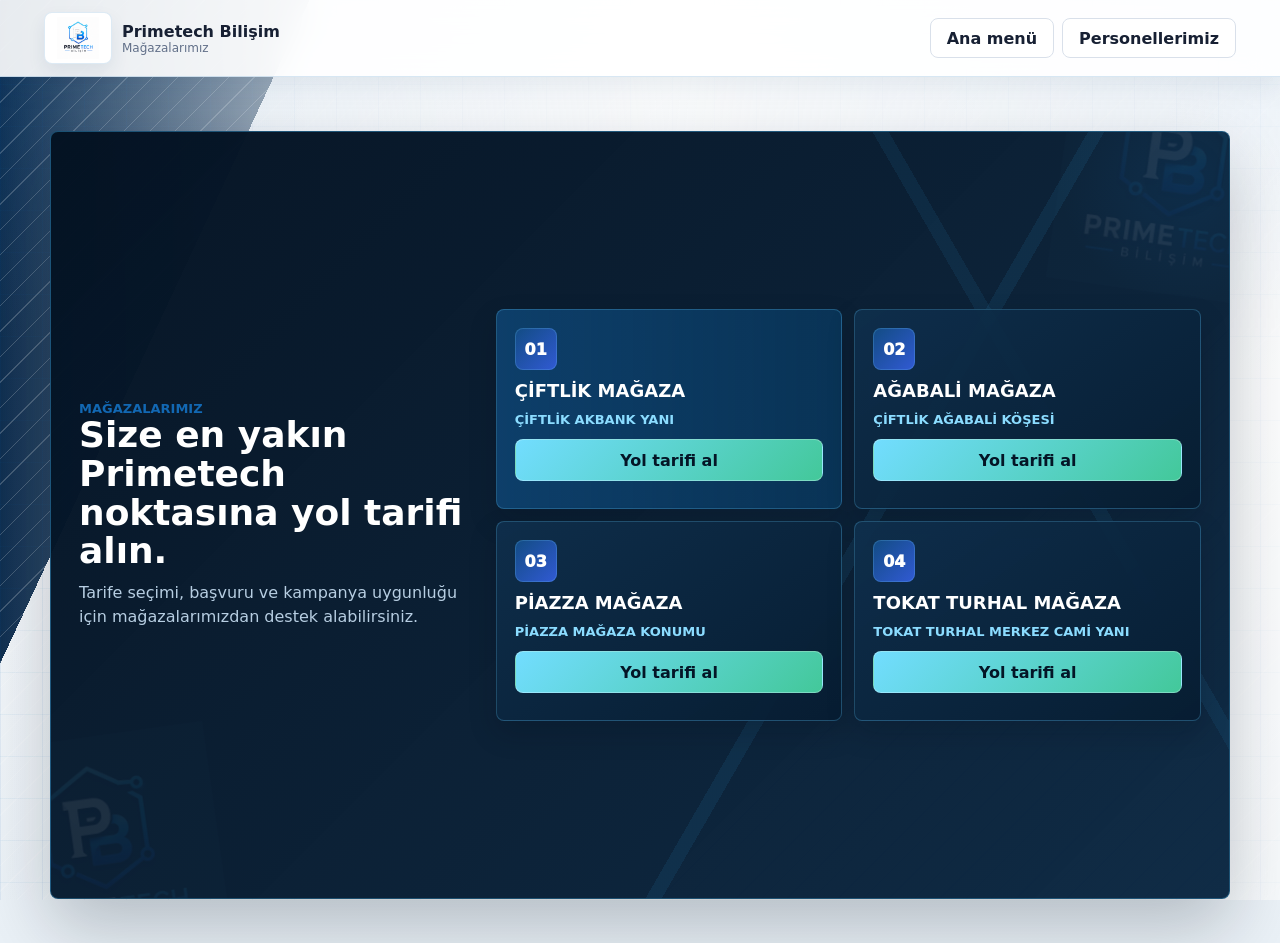
<file: magazalarimiz.html>
﻿<!doctype html>
<html lang="tr">
  <head>
    <meta charset="utf-8" />
    <meta name="viewport" content="width=device-width, initial-scale=1" />
    <title>Mağazalarımız | Primetech Bilişim</title>
    <meta name="description" content="Primetech Bilişim mağazalarını inceleyin, size en yakın mağazanın konumunu açın ve yol tarifi alın." />
    <meta name="robots" content="index, follow" />
    <meta name="theme-color" content="#061321" />
    <link rel="canonical" href="https://xn--primetechbilisimtrktelekom-f0c.com/magazalarimiz.html" />
    <link rel="icon" type="image/svg+xml" href="/favicon.svg" />
    <link rel="apple-touch-icon" href="/primetech-logo.png" />
    <style>
:root {
  color-scheme: light;
  --ink: #172033;
  --muted: #627089;
  --line: #d9e0ea;
  --panel: #ffffff;
  --soft: #f4f7fb;
  --blue: #1268b3;
  --cyan: #18a7df;
  --green: #168665;
  --amber: #aa6a00;
  --danger: #a63636;
  font-family: Inter, ui-sans-serif, system-ui, -apple-system, BlinkMacSystemFont, "Segoe UI", sans-serif;
}

* {
  box-sizing: border-box;
}

body {
  position: relative;
  min-height: 100vh;
  margin: 0;
  color: var(--ink);
  background:
    linear-gradient(115deg, rgba(12, 44, 78, 0.98) 0 18%, transparent 18% 100%),
    linear-gradient(180deg, #e7eef6 0%, #f8fafc 42%, #eaf1f7 100%);
}

body::before {
  content: "";
  position: fixed;
  inset: 0;
  z-index: -2;
  pointer-events: none;
  background:
    linear-gradient(90deg, rgba(18, 104, 179, 0.08) 1px, transparent 1px),
    linear-gradient(180deg, rgba(18, 104, 179, 0.06) 1px, transparent 1px),
    repeating-linear-gradient(135deg, rgba(255, 255, 255, 0.24) 0 1px, transparent 1px 18px);
  background-size: 42px 42px, 42px 42px, auto;
  opacity: 0.86;
}

body::after {
  content: "";
  position: fixed;
  inset: 0;
  z-index: -1;
  pointer-events: none;
  background:
    linear-gradient(90deg, rgba(255, 255, 255, 0) 0%, rgba(255, 255, 255, 0.64) 24%, rgba(255, 255, 255, 0.88) 52%, rgba(255, 255, 255, 0.58) 100%),
    linear-gradient(180deg, rgba(18, 104, 179, 0.14), rgba(255, 255, 255, 0) 38%);
}

.topbar {
  position: sticky;
  top: 0;
  z-index: 5;
  display: flex;
  align-items: center;
  justify-content: space-between;
  gap: 16px;
  padding: 12px clamp(16px, 4vw, 44px);
  background: rgba(255, 255, 255, 0.9);
  border-bottom: 1px solid rgba(18, 104, 179, 0.16);
  backdrop-filter: blur(14px);
  box-shadow: 0 10px 28px rgba(17, 39, 66, 0.08);
}

.brand {
  display: inline-flex;
  align-items: center;
  gap: 10px;
  color: inherit;
  text-decoration: none;
}

.brand img {
  width: 68px;
  height: 52px;
  padding: 4px;
  background: #fff;
  border: 1px solid rgba(18, 104, 179, 0.14);
  border-radius: 8px;
  object-fit: contain;
  box-shadow: 0 8px 18px rgba(17, 54, 93, 0.08);
}

.brand strong,
.brand small {
  display: block;
}

.brand small {
  color: var(--muted);
  font-size: 12px;
}

.pdf-link,
.tab,
#clearSearch {
  min-height: 40px;
  border: 1px solid var(--line);
  border-radius: 8px;
  background: #fff;
  color: var(--ink);
  font: inherit;
  font-weight: 700;
  text-decoration: none;
  cursor: pointer;
}

.top-actions {
  display: flex;
  flex-wrap: wrap;
  align-items: center;
  gap: 8px;
  justify-content: flex-end;
}

.top-tabs {
  display: flex;
  flex-wrap: wrap;
  gap: 6px;
  justify-content: flex-end;
}

.top-tabs .tab,
.tab-group summary {
  min-height: 36px;
  padding: 0 10px;
  font-size: 13px;
  font-weight: 850;
}

.tab-group {
  position: relative;
}

.tab-group summary {
  display: inline-flex;
  align-items: center;
  gap: 8px;
  list-style: none;
  color: var(--ink);
  background: #fff;
  border: 1px solid var(--line);
  border-radius: 8px;
  cursor: pointer;
}

.tab-group summary::-webkit-details-marker {
  display: none;
}

.tab-group summary::after {
  content: "⌄";
  color: var(--blue);
  font-size: 12px;
}

.tab-group[open] summary {
  border-color: rgba(18, 104, 179, 0.36);
  box-shadow: 0 8px 22px rgba(17, 54, 93, 0.1);
}

.tab-menu {
  position: absolute;
  z-index: 20;
  right: 0;
  top: calc(100% + 8px);
  display: grid;
  gap: 6px;
  min-width: 210px;
  padding: 8px;
  background: #fff;
  border: 1px solid var(--line);
  border-radius: 8px;
  box-shadow: 0 18px 40px rgba(17, 54, 93, 0.16);
}

.tab-menu .tab {
  justify-content: flex-start;
  width: 100%;
}

.nav-separator {
  width: 1px;
  height: 34px;
  margin: 0 4px;
  background: linear-gradient(180deg, transparent, rgba(18, 104, 179, 0.36), transparent);
}

.pdf-link {
  display: inline-flex;
  align-items: center;
  padding: 0 16px;
}

.pdf-link.dark {
  color: #fff;
  border-color: #11365d;
  background: #11365d;
}

.side-promos {
  position: fixed;
  top: 156px;
  left: 18px;
  right: 18px;
  z-index: 3;
  display: flex;
  justify-content: space-between;
  align-items: flex-start;
  pointer-events: none;
}

.side-promo {
  position: relative;
  display: grid;
  gap: 8px;
  width: min(210px, calc((100vw - 1220px) / 2 - 24px));
  min-width: 148px;
  padding: 18px 16px 16px;
  text-align: left;
  color: #fff;
  border: 1px solid rgba(255, 255, 255, 0.34);
  border-radius: 8px;
  cursor: pointer;
  pointer-events: auto;
  box-shadow: 0 18px 36px rgba(13, 40, 70, 0.18);
  transform: rotate(-1.5deg);
}

.side-promo::before {
  content: "";
  position: absolute;
  left: 50%;
  top: -42px;
  width: 2px;
  height: 42px;
  background: linear-gradient(180deg, rgba(17, 54, 93, 0.22), rgba(17, 54, 93, 0.7));
}

.side-promo::after {
  content: "";
  position: absolute;
  left: calc(50% - 7px);
  top: -9px;
  width: 14px;
  height: 14px;
  background: #fff;
  border: 3px solid rgba(17, 54, 93, 0.48);
  border-radius: 50%;
  box-shadow: 0 4px 10px rgba(13, 40, 70, 0.18);
}

.side-promo:hover,
.side-promo:focus {
  transform: translateY(-3px) rotate(0deg);
  outline: none;
}

.side-promo-left {
  background:
    linear-gradient(135deg, rgba(22, 134, 101, 0.96), rgba(18, 104, 179, 0.95)),
    repeating-linear-gradient(135deg, rgba(255, 255, 255, 0.16) 0 1px, transparent 1px 16px);
}

.side-promo-right {
  background:
    linear-gradient(135deg, rgba(17, 54, 93, 0.98), rgba(18, 104, 179, 0.96)),
    repeating-linear-gradient(135deg, rgba(255, 255, 255, 0.14) 0 1px, transparent 1px 16px);
  transform: rotate(1.5deg);
}

.promo-kicker {
  color: rgba(255, 255, 255, 0.84);
  font-size: 11px;
  font-weight: 950;
  letter-spacing: 0;
  text-transform: uppercase;
}

.side-promo strong {
  font-size: clamp(18px, 1.5vw, 24px);
  line-height: 1.05;
}

.side-promo small {
  color: rgba(255, 255, 255, 0.82);
  font-size: 12px;
  line-height: 1.35;
}

main {
  width: min(1180px, calc(100% - 28px));
  margin: 0 auto;
  padding: 26px 0 44px;
}

.hero {
  position: relative;
  display: grid;
  grid-template-columns: minmax(0, 0.95fr) 390px;
  align-items: center;
  gap: 42px;
  min-height: 390px;
  padding: 52px 58px;
  overflow: hidden;
  color: #fff;
  background:
    radial-gradient(circle at 82% 28%, rgba(37, 184, 255, 0.34), transparent 24%),
    radial-gradient(circle at 52% 112%, rgba(18, 104, 179, 0.35), transparent 36%),
    linear-gradient(135deg, #04111f 0%, #071f36 44%, #0d3d6d 100%),
    repeating-linear-gradient(135deg, rgba(255, 255, 255, 0.1) 0 1px, transparent 1px 24px);
  border-radius: 8px;
  box-shadow: 0 28px 68px rgba(6, 21, 38, 0.28);
}

.hero::before {
  content: "";
  position: absolute;
  inset: 18px;
  pointer-events: none;
  border: 1px solid rgba(83, 203, 255, 0.2);
  border-radius: 8px;
  background:
    linear-gradient(110deg, rgba(255, 255, 255, 0.12), transparent 28%),
    linear-gradient(rgba(83, 203, 255, 0.08) 1px, transparent 1px),
    linear-gradient(90deg, rgba(83, 203, 255, 0.07) 1px, transparent 1px);
  background-size: auto, 34px 34px, 34px 34px;
  opacity: 0.9;
}

.hero::after {
  content: "";
  position: absolute;
  right: -64px;
  top: 42px;
  width: 470px;
  height: 300px;
  pointer-events: none;
  background:
    linear-gradient(30deg, transparent 0 16%, rgba(70, 199, 255, 0.38) 16% 18%, transparent 18% 39%, rgba(37, 184, 255, 0.34) 39% 41%, transparent 41%),
    linear-gradient(150deg, transparent 0 28%, rgba(37, 184, 255, 0.28) 28% 30%, transparent 30% 68%, rgba(255, 255, 255, 0.18) 68% 70%, transparent 70%);
  border: 1px solid rgba(83, 203, 255, 0.18);
  clip-path: polygon(22% 3%, 78% 3%, 100% 50%, 78% 97%, 22% 97%, 0 50%);
  opacity: 0.55;
}

.hero-brand-lockup {
  position: relative;
  z-index: 1;
  display: grid;
  justify-items: start;
  gap: 14px;
  text-align: left;
}

/* The logo artwork is the complete brand signature in the main showcase. */
.hero {
  grid-template-columns: 1fr;
  min-height: 440px;
  place-items: center;
  padding: 38px 44px 30px;
  background:
    radial-gradient(circle at 50% 34%, rgba(25, 174, 255, 0.2), transparent 34%),
    linear-gradient(135deg, #020d1b 0%, #061a2e 48%, #03101f 100%);
}

.hero-showcase {
  width: 100%;
  min-height: 330px;
}

.hero-logo-panel {
  width: min(520px, 76vw);
  height: auto;
  padding: 0;
  background: transparent;
  border: 0;
  border-radius: 0;
  box-shadow: none;
}

.hero-logo-panel img {
  width: min(390px, 68vw);
  border-radius: 0;
  mix-blend-mode: screen;
  filter: drop-shadow(0 24px 34px rgba(0, 0, 0, 0.48));
}

.hero-logo-panel::before {
  inset: -42px -72px;
  border-color: rgba(48, 188, 255, 0.28);
}

.hero-logo-panel::after {
  inset: 18px -24px;
  border-color: rgba(24, 112, 222, 0.22);
}

.hero-date {
  position: relative;
  z-index: 2;
  margin: -4px 0 0;
  padding-top: 16px;
  color: #c9eaff;
  border-top: 1px solid rgba(83, 203, 255, 0.34);
  font-size: 14px;
  font-weight: 850;
  letter-spacing: 0;
  text-align: center;
}

.hero-brand-lockup h1 {
  max-width: 650px;
  margin: 0;
  font-size: clamp(48px, 5.6vw, 76px);
  line-height: 0.92;
  letter-spacing: 0;
  text-shadow: 0 22px 44px rgba(0, 0, 0, 0.34);
}

.hero-brand-lockup h1::after {
  content: "";
  display: block;
  width: min(300px, 70%);
  height: 5px;
  margin-top: 18px;
  background: linear-gradient(90deg, #22c2ff, #1268b3, transparent);
  border-radius: 999px;
}

.hero-showcase {
  position: relative;
  z-index: 1;
  min-height: 250px;
  display: grid;
  place-items: center;
}

.hero-logo-panel {
  position: relative;
  display: grid;
  place-items: center;
  width: 300px;
  height: 300px;
  padding: 24px;
  background:
    radial-gradient(circle at 78% 20%, rgba(35, 190, 255, 0.18), transparent 30%),
    linear-gradient(145deg, rgba(3, 14, 27, 0.98), rgba(7, 28, 50, 0.96));
  border: 1px solid rgba(83, 203, 255, 0.34);
  border-radius: 8px;
  box-shadow:
    0 28px 64px rgba(0, 0, 0, 0.36),
    inset 0 1px 0 rgba(83, 203, 255, 0.18);
}

.hero-logo-panel::before,
.hero-logo-panel::after {
  content: "";
  position: absolute;
  pointer-events: none;
  border: 2px solid rgba(18, 104, 179, 0.18);
  clip-path: polygon(23% 2%, 77% 2%, 100% 50%, 77% 98%, 23% 98%, 0 50%);
}

.hero-logo-panel::before {
  inset: -24px;
}

.hero-logo-panel::after {
  inset: 15px;
  border-color: rgba(37, 184, 255, 0.22);
}

.hero-logo-panel img {
  position: relative;
  z-index: 2;
  width: 230px;
  height: auto;
  border-radius: 8px;
  filter: drop-shadow(0 18px 26px rgba(0, 0, 0, 0.42));
}

.orbit {
  position: absolute;
  border: 1px solid rgba(83, 203, 255, 0.46);
  border-radius: 999px;
  transform: rotate(-18deg);
}

.orbit-one {
  width: 310px;
  height: 128px;
}

.orbit-two {
  width: 238px;
  height: 88px;
}

.hero-glow {
  position: absolute;
  border-radius: 999px;
  filter: blur(8px);
}

.glow-one {
  right: 18px;
  top: 20px;
  width: 64px;
  height: 64px;
  background: rgba(72, 199, 255, 0.52);
}

.glow-two {
  left: 20px;
  bottom: 24px;
  width: 48px;
  height: 48px;
  background: rgba(42, 196, 142, 0.48);
}

.hero::after {
  content: "";
  position: absolute;
  inset: auto 0 0;
  height: 6px;
  background: linear-gradient(90deg, #18a7df, #ffffff, #168665);
  opacity: 0.82;
}

.eyebrow {
  margin: 0 0 12px;
  color: #b9ecff;
  font-size: 13px;
  font-weight: 800;
  text-transform: uppercase;
}

.eyebrow.dark {
  color: var(--blue);
}

h1 {
  max-width: 780px;
  margin: 0;
  font-size: clamp(34px, 6vw, 64px);
  line-height: 1;
  letter-spacing: 0;
}

.lead {
  max-width: 640px;
  margin: 18px 0 0;
  color: #d8efff;
  font-size: 18px;
  line-height: 1.55;
}

.hero-visual {
  position: relative;
  display: grid;
  place-items: center;
  min-height: 230px;
}

.hero-visual::before,
.hero-visual::after {
  content: "";
  position: absolute;
  border: 1px solid rgba(255, 255, 255, 0.38);
  border-radius: 999px;
  transform: rotate(-18deg);
}

.hero-visual::before {
  width: 270px;
  height: 116px;
}

.hero-visual::after {
  width: 205px;
  height: 82px;
}

.hero-visual img {
  position: relative;
  z-index: 1;
  width: min(100%, 210px);
  border-radius: 8px;
  box-shadow: 0 18px 50px rgba(0, 0, 0, 0.28);
}

.signal-card {
  position: absolute;
  right: 0;
  bottom: 6px;
  z-index: 2;
  min-width: 104px;
  padding: 13px;
  color: var(--ink);
  background: rgba(255, 255, 255, 0.92);
  border: 1px solid rgba(255, 255, 255, 0.8);
  border-radius: 8px;
  box-shadow: 0 18px 40px rgba(0, 0, 0, 0.22);
}

.signal-card strong,
.signal-card span,
.signal-card small {
  display: block;
}

.signal-card strong {
  color: var(--blue);
  font-size: 30px;
  line-height: 1;
}

.signal-card span {
  margin-top: 5px;
  font-weight: 900;
}

.signal-card small {
  color: var(--muted);
  font-weight: 800;
}

.price-alert {
  position: relative;
  display: grid;
  grid-template-columns: 58px minmax(0, 1fr) auto;
  gap: 18px;
  align-items: center;
  margin-top: 16px;
  padding: 20px 22px;
  overflow: hidden;
  background:
    radial-gradient(circle at 92% 18%, rgba(255, 202, 85, 0.3), transparent 26%),
    linear-gradient(135deg, rgba(255, 255, 255, 0.98), rgba(239, 247, 255, 0.96)),
    linear-gradient(90deg, rgba(18, 104, 179, 0.16), rgba(22, 134, 101, 0.13));
  border: 1px solid rgba(18, 104, 179, 0.34);
  border-left: 8px solid #f0a000;
  border-radius: 8px;
  box-shadow: 0 18px 42px rgba(22, 56, 96, 0.16);
}

.price-alert::after {
  content: "21";
  position: absolute;
  right: 18px;
  top: -26px;
  color: rgba(18, 104, 179, 0.08);
  font-size: 120px;
  font-weight: 950;
  line-height: 1;
}

.alert-icon {
  display: grid;
  place-items: center;
  width: 50px;
  height: 50px;
  color: #fff;
  background: linear-gradient(135deg, #f0a000, #1268b3);
  border-radius: 8px;
  box-shadow: 0 12px 28px rgba(240, 160, 0, 0.25);
  font-size: 28px;
  font-weight: 950;
}

.price-alert h2,
.price-alert p {
  position: relative;
  z-index: 1;
  margin: 0;
}

.price-alert h2 {
  max-width: 860px;
  font-size: clamp(20px, 2.6vw, 29px);
  line-height: 1.14;
}

.price-alert p:not(.eyebrow) {
  margin-top: 7px;
  color: var(--muted);
  font-weight: 700;
}

.countdown {
  position: relative;
  z-index: 1;
  display: grid;
  grid-template-columns: repeat(3, 76px);
  gap: 8px;
}

.countdown div {
  display: grid;
  place-items: center;
  min-height: 70px;
  padding: 10px 8px;
  color: #fff;
  background: linear-gradient(145deg, #113b68, #1268b3);
  border: 1px solid rgba(255, 255, 255, 0.22);
  border-radius: 8px;
  box-shadow: 0 12px 26px rgba(18, 104, 179, 0.22);
}

.countdown strong {
  font-size: 28px;
  line-height: 1;
}

.countdown span {
  margin-top: 5px;
  color: rgba(255, 255, 255, 0.78);
  font-size: 11px;
  font-weight: 900;
  text-transform: uppercase;
}

.live-support {
  display: grid;
  grid-template-columns: 82px minmax(0, 1fr) minmax(280px, auto);
  gap: 20px;
  align-items: center;
  margin-top: 16px;
  padding: 24px;
  color: var(--ink);
  background:
    radial-gradient(circle at 93% 18%, rgba(32, 181, 111, 0.18), transparent 24%),
    linear-gradient(135deg, rgba(255, 255, 255, 0.98), rgba(237, 247, 255, 0.94)),
    repeating-linear-gradient(135deg, rgba(22, 134, 101, 0.1) 0 2px, transparent 2px 18px);
  border: 1px solid #c8d9eb;
  border-left: 9px solid var(--green);
  border-radius: 8px;
  box-shadow: 0 20px 46px rgba(22, 56, 96, 0.14);
}

.support-mark {
  display: grid;
  place-items: center;
  width: 66px;
  height: 66px;
  color: #fff;
  background: linear-gradient(135deg, #168665, #1268b3);
  border-radius: 8px;
  font-weight: 950;
  box-shadow: 0 14px 30px rgba(22, 134, 101, 0.2);
}

.live-support h2,
.live-support p {
  margin: 0;
}

.live-support h2 {
  font-size: clamp(21px, 2.4vw, 30px);
  line-height: 1.12;
}

.live-support p:not(.eyebrow) {
  margin-top: 7px;
  color: var(--muted);
  font-weight: 700;
}

.support-button {
  display: inline-flex;
  align-items: center;
  justify-content: center;
  min-height: 72px;
  padding: 0 34px;
  color: #061526;
  background:
    linear-gradient(135deg, #7ee7ff, #32b7ff 46%, #ffffff),
    repeating-linear-gradient(135deg, rgba(255, 255, 255, 0.32) 0 1px, transparent 1px 14px);
  border: 1px solid rgba(18, 104, 179, 0.26);
  border-radius: 8px;
  font-size: 19px;
  font-weight: 950;
  text-decoration: none;
  white-space: nowrap;
  box-shadow: 0 20px 38px rgba(18, 104, 179, 0.28);
}

.support-button:hover,
.support-button:focus {
  transform: translateY(-2px);
  outline: none;
  box-shadow: 0 24px 46px rgba(18, 104, 179, 0.36);
}

.telekom-strip {
  display: grid;
  grid-template-columns: minmax(260px, 0.9fr) 1.1fr;
  gap: 18px;
  align-items: center;
  margin-top: 16px;
  padding: 20px;
  overflow: hidden;
  color: var(--ink);
  background:
    linear-gradient(90deg, rgba(255, 255, 255, 0.96), rgba(237, 247, 255, 0.92)),
    repeating-linear-gradient(135deg, rgba(18, 104, 179, 0.12) 0 2px, transparent 2px 18px);
  border: 1px solid #c8d9eb;
  border-left: 7px solid var(--blue);
  border-radius: 8px;
}

.telekom-strip h2 {
  max-width: 620px;
  margin: 0;
  font-size: clamp(22px, 3vw, 34px);
  line-height: 1.08;
}

.telekom-points {
  display: grid;
  grid-template-columns: repeat(2, minmax(0, 1fr));
  gap: 9px;
}

.telekom-points span {
  min-height: 42px;
  display: flex;
  align-items: center;
  padding: 9px 11px;
  background: #fff;
  border: 1px solid var(--line);
  border-radius: 8px;
  color: #24354e;
  font-size: 13px;
  font-weight: 850;
}

.visual-board {
  display: grid;
  grid-template-columns: repeat(3, minmax(0, 1fr));
  gap: 14px;
  margin-top: 16px;
}

.visual-board article {
  min-height: 168px;
  padding: 18px;
  overflow: hidden;
  position: relative;
  background: #fff;
  border: 1px solid var(--line);
  border-radius: 8px;
  box-shadow: 0 10px 24px rgba(25, 45, 74, 0.06);
}

.visual-board article::after {
  content: "";
  position: absolute;
  right: -44px;
  bottom: -54px;
  width: 150px;
  height: 150px;
  background: radial-gradient(circle, rgba(18, 104, 179, 0.16), transparent 64%);
  border-radius: 999px;
}

.visual-icon {
  display: grid;
  place-items: center;
  width: 54px;
  height: 54px;
  color: #fff;
  background: linear-gradient(135deg, var(--blue), var(--cyan));
  border-radius: 8px;
  font-weight: 950;
}

.visual-board h2 {
  margin: 14px 0 6px;
  font-size: 19px;
}

.visual-board p {
  margin: 0;
  color: var(--muted);
  line-height: 1.45;
}

.stores-section {
  display: grid;
  grid-template-columns: minmax(260px, 0.72fr) 1.28fr;
  gap: 16px;
  align-items: stretch;
  margin-top: 16px;
  padding: 20px;
  background:
    linear-gradient(135deg, rgba(255, 255, 255, 0.96), rgba(237, 247, 255, 0.9)),
    linear-gradient(90deg, rgba(18, 104, 179, 0.08), rgba(22, 134, 101, 0.08));
  border: 1px solid #c8d9eb;
  border-radius: 8px;
  box-shadow: 0 12px 30px rgba(25, 45, 74, 0.07);
}

.page-section {
  min-height: min(560px, calc(100vh - 150px));
  align-items: center;
}

.route-section {
  position: relative;
  min-height: calc(100vh - 132px);
  margin-top: 0;
  padding: clamp(18px, 3vw, 30px);
  overflow: hidden;
  border: 1px solid rgba(18, 104, 179, 0.18);
  box-shadow: 0 24px 70px rgba(17, 39, 66, 0.12);
}

.route-section[hidden] {
  display: none;
}

.route-section::after {
  content: "";
  position: absolute;
  right: -90px;
  top: -90px;
  width: 270px;
  height: 270px;
  background: radial-gradient(circle, rgba(18, 104, 179, 0.12), transparent 66%);
  border-radius: 999px;
  pointer-events: none;
}

.route-top {
  position: relative;
  z-index: 1;
  grid-column: 1 / -1;
  display: flex;
  flex-wrap: wrap;
  gap: 8px;
  justify-content: space-between;
  align-items: center;
  padding-bottom: 14px;
  border-bottom: 1px solid rgba(18, 104, 179, 0.14);
}

.route-top a {
  display: inline-flex;
  align-items: center;
  justify-content: center;
  min-height: 40px;
  padding: 0 14px;
  color: #11365d;
  background: rgba(255, 255, 255, 0.88);
  border: 1px solid #c8d9eb;
  border-radius: 8px;
  font-weight: 900;
  text-decoration: none;
}

.route-top a:first-child {
  color: #fff;
  background: #11365d;
  border-color: #11365d;
}

.stores-head h2,
.stores-head p {
  margin: 0;
}

.stores-head h2 {
  font-size: clamp(24px, 3vw, 36px);
  line-height: 1.08;
}

.stores-head p:not(.eyebrow) {
  margin-top: 10px;
  color: var(--muted);
  line-height: 1.5;
}

.store-grid {
  display: grid;
  grid-template-columns: repeat(auto-fit, minmax(190px, 1fr));
  gap: 10px;
}

.store-card {
  display: grid;
  gap: 10px;
  align-content: start;
  min-height: 178px;
  padding: 15px;
  background: #fff;
  border: 1px solid var(--line);
  border-radius: 8px;
}

.store-pin {
  display: grid;
  place-items: center;
  width: 42px;
  height: 42px;
  color: #fff;
  background: linear-gradient(135deg, var(--blue), var(--green));
  border-radius: 8px;
  font-weight: 950;
}

.store-card h3,
.store-card p {
  margin: 0;
}

.store-card h3 {
  font-size: 18px;
}

.store-card p {
  color: var(--muted);
  line-height: 1.4;
}

.store-card a {
  display: inline-flex;
  align-items: center;
  justify-content: center;
  min-height: 40px;
  margin-top: auto;
  padding: 0 12px;
  color: #fff;
  background: #11365d;
  border-radius: 8px;
  font-weight: 850;
  text-decoration: none;
}

.staff-section {
  display: grid;
  grid-template-columns: minmax(260px, 0.72fr) 1.28fr;
  gap: 16px;
  align-items: stretch;
  margin-top: 16px;
  padding: 20px;
  color: #f4f9ff;
  background:
    linear-gradient(135deg, rgba(4, 18, 34, 0.99), rgba(8, 37, 64, 0.97)),
    repeating-linear-gradient(135deg, rgba(45, 184, 255, 0.1) 0 1px, transparent 1px 16px);
  border: 1px solid rgba(67, 185, 245, 0.34);
  border-radius: 8px;
  box-shadow: 0 12px 30px rgba(25, 45, 74, 0.07);
}

.staff-head h2,
.staff-head p {
  margin: 0;
}

.staff-head h2 {
  font-size: clamp(24px, 3vw, 36px);
  line-height: 1.08;
}

.staff-head p:not(.eyebrow) {
  margin-top: 10px;
  color: #b7cee2;
  line-height: 1.5;
}

.staff-grid {
  display: grid;
  grid-template-columns: repeat(2, minmax(0, 1fr));
  gap: 10px;
}

.staff-card {
  display: flex;
  gap: 12px;
  align-items: center;
  min-height: 92px;
  padding: 14px;
  background: linear-gradient(145deg, rgba(15, 47, 76, 0.94), rgba(7, 29, 50, 0.98));
  border: 1px solid rgba(89, 190, 241, 0.26);
  border-radius: 8px;
  box-shadow: 0 8px 20px rgba(25, 45, 74, 0.05);
}

.staff-card.manager {
  grid-column: 1 / -1;
  background:
    linear-gradient(90deg, rgba(25, 127, 213, 0.34), rgba(9, 53, 89, 0.92)),
    #071d32;
}

.staff-avatar {
  flex: 0 0 auto;
  display: grid;
  place-items: center;
  width: 50px;
  height: 50px;
  color: #fff;
  background: linear-gradient(135deg, #11365d, var(--blue));
  border-radius: 8px;
  font-weight: 950;
}

.staff-card h3,
.staff-card p {
  margin: 0;
}

.staff-card h3 {
  font-size: 17px;
  line-height: 1.2;
}

.staff-card p {
  margin-top: 4px;
  color: #67ccff;
  font-size: 13px;
  font-weight: 900;
  text-transform: uppercase;
}

.staff-phone {
  display: inline-flex;
  align-items: center;
  min-height: 34px;
  margin-top: 10px;
  padding: 0 10px;
  color: #eaf8ff;
  background: rgba(2, 17, 31, 0.76);
  border: 1px solid rgba(83, 203, 255, 0.5);
  border-radius: 8px;
  font: inherit;
  font-size: 14px;
  font-weight: 900;
  cursor: pointer;
}

.staff-phone:hover,
.staff-phone:focus-visible {
  border-color: var(--blue);
  box-shadow: 0 0 0 3px rgba(18, 104, 179, 0.14);
  outline: none;
}

.standalone-page.staff-section {
  position: relative;
  overflow: hidden;
  margin-top: 28px;
  padding: 28px;
  box-shadow: 0 28px 70px rgba(2, 15, 28, 0.24);
}

.standalone-page.staff-section::before {
  content: "";
  position: absolute;
  inset: 0;
  pointer-events: none;
  background:
    linear-gradient(120deg, transparent 0 64%, rgba(47, 183, 255, 0.08) 64% 65%, transparent 65%),
    linear-gradient(60deg, transparent 0 78%, rgba(47, 183, 255, 0.07) 78% 79%, transparent 79%);
}

.standalone-page.staff-section > * {
  position: relative;
  z-index: 1;
}

.standalone-page.stores-section {
  position: relative;
  grid-template-columns: minmax(260px, 0.72fr) 1.28fr;
  gap: 20px;
  margin-top: 28px;
  padding: 28px;
  overflow: hidden;
  color: #f4f9ff;
  background:
    linear-gradient(135deg, rgba(4, 18, 34, 0.99), rgba(8, 37, 64, 0.97)),
    repeating-linear-gradient(135deg, rgba(45, 184, 255, 0.08) 0 1px, transparent 1px 18px);
  border: 1px solid rgba(67, 185, 245, 0.34);
  box-shadow: 0 28px 70px rgba(2, 15, 28, 0.24);
}

.standalone-page.stores-section::before {
  content: "";
  position: absolute;
  inset: 0;
  pointer-events: none;
  background:
    linear-gradient(120deg, transparent 0 64%, rgba(47, 183, 255, 0.08) 64% 65%, transparent 65%),
    linear-gradient(60deg, transparent 0 78%, rgba(47, 183, 255, 0.07) 78% 79%, transparent 79%);
}

.standalone-page.stores-section > :not(.store-brand-mark) {
  position: relative;
  z-index: 2;
}

.standalone-page.stores-section .stores-head {
  align-self: center;
}

.standalone-page.stores-section .stores-head h2 {
  color: #ffffff;
}

.standalone-page.stores-section .stores-head p:not(.eyebrow) {
  color: #b7cee2;
}

.standalone-page.stores-section .store-grid {
  grid-template-columns: repeat(2, minmax(0, 1fr));
  gap: 12px;
}

.standalone-page.stores-section .store-card {
  position: relative;
  z-index: 2;
  min-height: 200px;
  padding: 18px;
  color: #f4f9ff;
  background: linear-gradient(145deg, rgba(15, 47, 76, 0.94), rgba(7, 29, 50, 0.98));
  border: 1px solid rgba(89, 190, 241, 0.28);
  box-shadow: 0 12px 28px rgba(1, 11, 22, 0.18);
}

.standalone-page.stores-section .store-card:first-child {
  background:
    linear-gradient(90deg, rgba(25, 127, 213, 0.34), rgba(9, 53, 89, 0.92)),
    #071d32;
}

.standalone-page.stores-section .store-card h3 {
  color: #ffffff;
  font-size: 18px;
}

.standalone-page.stores-section .store-card p {
  color: #8bdcff;
  font-size: 13px;
  font-weight: 850;
}

.standalone-page.stores-section .store-pin {
  color: #ffffff;
  background: linear-gradient(135deg, #124c83, #315ad4);
  box-shadow: inset 0 0 0 1px rgba(123, 215, 255, 0.2);
}

.standalone-page.stores-section .store-card a {
  min-height: 42px;
  color: #041526;
  background: linear-gradient(135deg, #72ddff, #43c89a);
  border: 1px solid rgba(255, 255, 255, 0.28);
}

.standalone-page.stores-section .store-card a:hover,
.standalone-page.stores-section .store-card a:focus-visible {
  transform: translateY(-1px);
  box-shadow: 0 8px 20px rgba(45, 184, 255, 0.2);
  outline: none;
}

.store-brand-mark {
  position: absolute;
  z-index: 1;
  width: 230px;
  height: auto;
  opacity: 0.08;
  pointer-events: none;
  mix-blend-mode: screen;
}

.store-brand-mark-left {
  left: -62px;
  bottom: -68px;
  transform: rotate(-8deg);
}

.store-brand-mark-right {
  right: -62px;
  top: -68px;
  transform: rotate(8deg);
}

.call-action {
  display: flex;
  flex-wrap: wrap;
  gap: 8px;
  margin-top: 8px;
}

.call-action[hidden] {
  display: none;
}

.call-action a {
  display: inline-flex;
  align-items: center;
  justify-content: center;
  min-height: 36px;
  padding: 0 18px;
  color: #fff;
  background: linear-gradient(135deg, var(--blue), var(--green));
  border-radius: 8px;
  font-weight: 950;
  text-decoration: none;
}

.call-action .message-action {
  background: linear-gradient(135deg, #168665, #20b56f);
}

.controls {
  display: grid;
  grid-template-columns: minmax(250px, 520px);
  gap: 16px;
  align-items: end;
  margin-top: 18px;
}

.search {
  display: grid;
  gap: 7px;
  color: var(--muted);
  font-size: 13px;
  font-weight: 800;
}

.search input {
  width: 100%;
  min-height: 50px;
  border: 1px solid var(--line);
  border-radius: 8px;
  padding: 0 15px;
  color: var(--ink);
  background: #fff;
  font: inherit;
  font-size: 16px;
  outline: none;
}

.search input:focus {
  border-color: var(--blue);
  box-shadow: 0 0 0 3px rgba(18, 104, 179, 0.16);
}

.tabs {
  display: flex;
  flex-wrap: wrap;
  gap: 8px;
  justify-content: flex-end;
}

.tab {
  padding: 0 14px;
}

.tab.active {
  color: #fff;
  border-color: var(--blue);
  background: var(--blue);
}

.status-row {
  display: flex;
  align-items: center;
  justify-content: space-between;
  gap: 14px;
  margin: 16px 0;
  color: var(--muted);
}

.status-row p {
  margin: 0;
}

#clearSearch {
  padding: 0 13px;
}

.cards {
  display: grid;
  grid-template-columns: repeat(2, minmax(0, 1fr));
  gap: 14px;
}

.card {
  position: relative;
  display: grid;
  gap: 14px;
  min-height: 260px;
  padding: 18px;
  overflow: hidden;
  background: var(--panel);
  border: 1px solid var(--line);
  border-radius: 8px;
  box-shadow: 0 10px 24px rgba(25, 45, 74, 0.06);
}

.card::before {
  content: "";
  position: absolute;
  top: 0;
  left: 0;
  width: 100%;
  height: 5px;
  background: linear-gradient(90deg, var(--blue), var(--cyan), var(--green));
}

.card::after {
  content: "";
  position: absolute;
  right: -36px;
  top: 42px;
  width: 120px;
  height: 120px;
  background:
    linear-gradient(135deg, rgba(18, 104, 179, 0.09), rgba(22, 134, 101, 0.08));
  border-radius: 999px;
}

.category-watermark {
  position: absolute;
  right: 18px;
  bottom: 14px;
  z-index: 0;
  max-width: 58%;
  color: rgba(18, 104, 179, 0.08);
  font-size: clamp(28px, 5vw, 54px);
  font-weight: 950;
  line-height: 0.9;
  text-align: right;
  text-transform: uppercase;
  pointer-events: none;
}

.category-mobil {
  background:
    linear-gradient(135deg, rgba(255, 255, 255, 0.97), rgba(238, 247, 255, 0.95)),
    radial-gradient(circle at 88% 18%, rgba(18, 104, 179, 0.15), transparent 38%);
}

.category-ev {
  background:
    linear-gradient(135deg, rgba(255, 255, 255, 0.97), rgba(239, 250, 246, 0.95)),
    repeating-linear-gradient(90deg, rgba(22, 134, 101, 0.08) 0 1px, transparent 1px 18px);
}

.category-tivibu {
  background:
    linear-gradient(135deg, rgba(255, 255, 255, 0.98), rgba(246, 241, 255, 0.96)),
    radial-gradient(circle at 84% 24%, rgba(101, 70, 163, 0.14), transparent 42%);
}

.category-dsl {
  background:
    linear-gradient(135deg, rgba(255, 255, 255, 0.98), rgba(255, 248, 235, 0.96)),
    repeating-linear-gradient(135deg, rgba(170, 106, 0, 0.11) 0 1px, transparent 1px 18px);
}

.category-gorevli {
  background:
    linear-gradient(135deg, rgba(255, 255, 255, 0.98), rgba(255, 244, 244, 0.96)),
    radial-gradient(circle at 86% 22%, rgba(166, 54, 54, 0.12), transparent 42%);
}

.category-cihaz {
  background:
    linear-gradient(135deg, rgba(255, 255, 255, 0.98), rgba(241, 245, 249, 0.96)),
    repeating-linear-gradient(0deg, rgba(16, 24, 40, 0.07) 0 1px, transparent 1px 16px);
}

.category-aksesuar {
  background:
    linear-gradient(135deg, rgba(255, 255, 255, 0.98), rgba(237, 252, 246, 0.96)),
    radial-gradient(circle at 84% 20%, rgba(22, 134, 101, 0.16), transparent 42%);
}

.card > * {
  position: relative;
  z-index: 1;
}

.tariff-card {
  cursor: pointer;
  transition: transform 160ms ease, border-color 160ms ease, box-shadow 160ms ease;
}

.tariff-card:hover,
.tariff-card:focus-visible {
  border-color: var(--blue);
  box-shadow: 0 16px 34px rgba(18, 104, 179, 0.14);
  transform: translateY(-2px);
  outline: none;
}

.card-head {
  display: flex;
  justify-content: space-between;
  gap: 12px;
}

.badge {
  display: inline-flex;
  align-items: center;
  height: 26px;
  padding: 0 9px;
  border-radius: 999px;
  color: #fff;
  font-size: 12px;
  font-weight: 800;
  white-space: nowrap;
}

.mobil { background: var(--blue); }
.ev { background: var(--green); }
.tivibu { background: #6546a3; }
.dsl { background: var(--amber); }
.gorevli { background: var(--danger); }
.cihaz { background: #101828; }
.aksesuar { background: #168665; }

.device-visual {
  display: grid;
  grid-template-columns: 76px 76px;
  align-items: end;
  min-height: 132px;
  margin: 4px 0 0;
}

.phone-back,
.phone-front {
  position: relative;
  width: 82px;
  height: 126px;
  border-radius: 16px;
  box-shadow: 0 16px 28px rgba(17, 39, 66, 0.18);
}

.phone-back {
  z-index: 1;
  background: linear-gradient(145deg, #e3d4b8, #867c69);
}

.phone-back span {
  position: absolute;
  left: 12px;
  top: 14px;
  width: 46px;
  height: 16px;
  background: #111827;
  border-radius: 999px;
}

.phone-back span::after {
  content: "";
  position: absolute;
  right: -18px;
  top: 0;
  width: 16px;
  height: 16px;
  background: #f7fafc;
  border: 3px solid #111827;
  border-radius: 999px;
}

.phone-front {
  z-index: 2;
  display: grid;
  place-items: center;
  margin-left: -16px;
  color: #fff;
  background:
    radial-gradient(circle at 50% 8%, #101828 0 3px, transparent 4px),
    linear-gradient(135deg, #171923, #d9b968 48%, #0d1118);
  border: 5px solid #111827;
}

.phone-front span,
.phone-front small {
  display: block;
  line-height: 1;
}

.phone-front span {
  font-size: 24px;
  font-weight: 950;
}

.phone-front small {
  margin-top: -28px;
  font-size: 11px;
  font-weight: 850;
  opacity: 0.86;
}

.samsung-phone .phone-back {
  background: linear-gradient(145deg, #64748b, #1e293b);
}

.samsung-phone .phone-front {
  background:
    radial-gradient(circle at 50% 8%, #101828 0 3px, transparent 4px),
    linear-gradient(135deg, #0f172a, #9dd7ff 48%, #4f46e5);
}

.title {
  margin: 0;
  font-size: 20px;
  line-height: 1.2;
}

.subtitle {
  margin: 4px 0 0;
  color: var(--muted);
  line-height: 1.4;
}

.price {
  text-align: right;
  white-space: nowrap;
}

.price strong {
  display: block;
  font-size: 24px;
}

.features {
  display: flex;
  flex-wrap: wrap;
  gap: 7px;
}

.chip {
  display: inline-flex;
  align-items: center;
  min-height: 30px;
  padding: 0 10px;
  border: 1px solid var(--line);
  border-radius: 999px;
  background: var(--soft);
  color: #31415b;
  font-size: 13px;
  font-weight: 800;
}

.variants {
  display: grid;
  grid-template-columns: repeat(auto-fit, minmax(112px, 1fr));
  gap: 8px;
}

.variant {
  min-height: 86px;
  padding: 10px;
  background: #f8fafc;
  border: 1px solid var(--line);
  border-radius: 8px;
}

.variant strong,
.variant span,
.variant small {
  display: block;
}

.variant strong {
  color: var(--ink);
  font-size: 15px;
  line-height: 1.2;
}

.variant span {
  margin-top: 5px;
  color: var(--blue);
  font-size: 18px;
  font-weight: 850;
  line-height: 1.1;
}

.variant small {
  margin-top: 5px;
  color: var(--muted);
  font-size: 12px;
  line-height: 1.25;
}

.discount-variant span {
  color: #0e7490;
}

.discount-variant small {
  color: #31415b;
  font-weight: 800;
}

.note {
  margin: 0;
  color: var(--muted);
  line-height: 1.45;
}

.detail-hint {
  color: var(--blue);
  font-size: 13px;
  font-weight: 850;
}

.modal[hidden] {
  display: none;
}

.modal {
  position: fixed;
  inset: 0;
  z-index: 20;
  display: grid;
  place-items: center;
  padding: 20px;
}

.modal-backdrop {
  position: absolute;
  inset: 0;
  background: rgba(10, 20, 35, 0.62);
}

.modal-panel {
  position: relative;
  width: min(980px, 100%);
  max-height: min(86vh, 860px);
  overflow: auto;
  padding: clamp(18px, 3vw, 28px);
  background: #fff;
  border-radius: 8px;
  box-shadow: 0 28px 90px rgba(0, 0, 0, 0.3);
}

.modal-open {
  overflow: hidden;
}

.modal-close {
  position: sticky;
  top: 0;
  float: right;
  width: 40px;
  height: 40px;
  border: 1px solid var(--line);
  border-radius: 8px;
  background: #fff;
  color: var(--ink);
  font-size: 26px;
  line-height: 1;
  cursor: pointer;
}

.detail-head {
  display: flex;
  align-items: flex-start;
  justify-content: space-between;
  gap: 18px;
  padding-right: 52px;
}

.detail-head-copy {
  min-width: 0;
}

.detail-head h2 {
  margin: 10px 0 6px;
  font-size: clamp(28px, 5vw, 44px);
  line-height: 1;
}

.detail-head p {
  margin: 0;
  color: var(--muted);
  font-size: 17px;
}

.detail-section {
  margin-top: 22px;
}

.detail-section h3,
.detail-box h3 {
  margin: 0 0 10px;
  font-size: 16px;
}

.detail-variants {
  grid-template-columns: repeat(auto-fit, minmax(130px, 1fr));
}

.detail-table-wrap {
  overflow: auto;
  border: 1px solid var(--line);
  border-radius: 8px;
}

.detail-table {
  width: 100%;
  border-collapse: collapse;
  min-width: 620px;
}

.detail-table th,
.detail-table td {
  padding: 12px;
  text-align: left;
  border-bottom: 1px solid var(--line);
}

.detail-table th {
  color: #24354e;
  background: #eef5fb;
  font-size: 12px;
  text-transform: uppercase;
}

.detail-table td {
  color: var(--muted);
}

.detail-table td strong {
  color: var(--blue);
  font-size: 18px;
}

.detail-table tr:last-child td {
  border-bottom: 0;
}

.detail-grid {
  display: grid;
  grid-template-columns: repeat(2, minmax(0, 1fr));
  gap: 12px;
  margin-top: 18px;
}

.detail-box {
  padding: 15px;
  background: #f8fafc;
  border: 1px solid var(--line);
  border-radius: 8px;
}

.detail-box ul {
  margin: 0;
  padding-left: 18px;
  color: var(--muted);
  line-height: 1.45;
}

.detail-box li + li {
  margin-top: 6px;
}

.detail-box p {
  margin: 0;
  color: var(--muted);
  line-height: 1.45;
}

.perk-grid {
  display: grid;
  grid-template-columns: repeat(2, minmax(0, 1fr));
  gap: 8px;
}

.perk-card {
  display: grid;
  grid-template-columns: 34px 1fr;
  gap: 9px;
  align-items: start;
  min-height: 72px;
  padding: 10px;
  background: #fff;
  border: 1px solid var(--line);
  border-radius: 8px;
}

.perk-card span {
  display: grid;
  place-items: center;
  width: 34px;
  height: 34px;
  color: #fff;
  background: linear-gradient(135deg, var(--blue), var(--green));
  border-radius: 8px;
  font-size: 12px;
  font-weight: 950;
}

.perk-card p {
  margin: 0;
  color: var(--muted);
  font-size: 13px;
  line-height: 1.35;
}

.contact-cta {
  display: flex;
  align-items: center;
  justify-content: space-between;
  gap: 14px;
  margin-top: 18px;
  padding: 18px;
  color: #fff;
  background:
    linear-gradient(135deg, rgba(17, 54, 93, 0.98), rgba(18, 104, 179, 0.96)),
    repeating-linear-gradient(135deg, rgba(255, 255, 255, 0.12) 0 1px, transparent 1px 18px);
  border: 1px solid rgba(255, 255, 255, 0.22);
  border-radius: 8px;
  box-shadow: 0 16px 32px rgba(17, 54, 93, 0.18);
}

.contact-cta strong,
.contact-cta span {
  display: block;
}

.contact-cta span {
  margin-top: 4px;
  color: rgba(255, 255, 255, 0.82);
}

.contact-cta code {
  display: block;
  max-width: 680px;
  margin-top: 10px;
  padding: 10px;
  color: #143525;
  background: rgba(255, 255, 255, 0.9);
  border-radius: 8px;
  font: 700 13px/1.4 Inter, ui-sans-serif, system-ui, sans-serif;
  white-space: normal;
}

.whatsapp-button {
  display: inline-flex;
  align-items: center;
  justify-content: center;
  min-height: 44px;
  padding: 0 18px;
  color: #10395f;
  background: #fff;
  border: 1px solid rgba(255, 255, 255, 0.78);
  border-radius: 8px;
  font-weight: 950;
  text-decoration: none;
  white-space: nowrap;
}

.detail-whatsapp {
  flex: 0 0 auto;
  min-height: 38px;
  padding: 0 14px;
  color: #fff;
  background: #168665;
  border-color: #168665;
  box-shadow: 0 10px 22px rgba(22, 134, 101, 0.2);
}

.discount-tool {
  display: grid;
  grid-template-columns: minmax(0, 1fr) auto minmax(180px, 220px);
  gap: 14px;
  align-items: end;
  margin-top: 18px;
  padding: 16px;
  color: #143525;
  background:
    linear-gradient(135deg, rgba(234, 255, 246, 0.98), rgba(255, 255, 255, 0.96)),
    repeating-linear-gradient(135deg, rgba(22, 134, 101, 0.09) 0 1px, transparent 1px 16px);
  border: 1px solid rgba(22, 134, 101, 0.2);
  border-radius: 8px;
}

.discount-tool h3,
.discount-tool p {
  margin: 0;
}

.discount-tool p {
  margin-top: 5px;
  color: #476253;
}

.discount-code-button {
  min-height: 42px;
  padding: 0 12px;
  color: #fff;
  background: #168665;
  border: 1px solid #168665;
  border-radius: 8px;
  font: inherit;
  font-weight: 950;
  cursor: pointer;
  outline: none;
}

.discount-code-button:focus {
  box-shadow: 0 0 0 3px rgba(22, 134, 101, 0.14);
}

.discount-result {
  display: grid;
  gap: 6px;
  min-height: 42px;
  padding: 9px 12px;
  background: #143525;
  color: #fff;
  border-radius: 8px;
}

.discount-result span {
  font-size: 11px;
  color: rgba(255, 255, 255, 0.72);
}

.discount-result strong {
  font-size: 15px;
  letter-spacing: 0;
}

.discount-result strong.ready {
  color: #9cf0c4;
}

.empty {
  grid-column: 1 / -1;
  padding: 30px;
  text-align: center;
  color: var(--muted);
  background: #fff;
  border: 1px dashed var(--line);
  border-radius: 8px;
}

.pdf-panel {
  display: flex;
  align-items: center;
  justify-content: space-between;
  gap: 16px;
  margin-top: 24px;
  padding: 22px;
  background: #fff;
  border: 1px solid var(--line);
  border-radius: 8px;
}

.pdf-panel h2,
.pdf-panel p {
  margin: 0;
}

.pdf-panel p {
  margin-top: 6px;
  color: var(--muted);
}

/* Final brand showcase rules stay together so the artwork remains one surface. */
.hero {
  grid-template-columns: minmax(0, 1fr) minmax(300px, 430px);
  min-height: 400px;
  align-items: center;
  gap: 42px;
  padding: 42px 58px;
  background: #030e1b;
}

.hero::before {
  display: none;
}

.hero::after {
  right: -210px;
  top: -170px;
  width: 520px;
  height: 520px;
  background: transparent;
  border: 1px solid rgba(45, 187, 255, 0.16);
  opacity: 1;
}

.hero .hero-brand-lockup {
  position: relative;
  z-index: 2;
  display: grid;
  justify-items: start;
  gap: 16px;
  padding-left: 24px;
  border-left: 3px solid #25b8ff;
  text-align: left;
}

.hero .hero-brand-lockup h1 {
  margin: 0;
  color: #ffffff;
  font-size: clamp(46px, 5.4vw, 74px);
  line-height: 0.92;
  letter-spacing: 0;
}

.hero .hero-brand-lockup h1::after {
  display: none;
}

.hero .hero-date {
  margin: 0;
  padding: 0;
  color: #78d8ff;
  border: 0;
  font-size: 15px;
  text-align: left;
}

.hero-brand-line {
  width: min(280px, 72%);
  height: 2px;
  background: linear-gradient(90deg, #25b8ff, #135dbd, transparent);
}

.hero .hero-showcase {
  width: 100%;
  min-height: 300px;
  justify-items: end;
}

.hero .hero-logo-panel {
  width: min(400px, 100%);
  height: auto;
  padding: 0;
  background: #030e1b;
  border: 0;
  border-radius: 0;
  box-shadow: none;
}

.hero .hero-logo-panel::before,
.hero .hero-logo-panel::after {
  display: none;
}

.hero .hero-logo-panel img {
  display: block;
  width: 100%;
  border-radius: 0;
  mix-blend-mode: normal;
  filter: none;
}

@media (max-width: 1380px) {
  .side-promos {
    position: static;
    display: grid;
    grid-template-columns: repeat(2, minmax(0, 1fr));
    gap: 12px;
    width: min(1180px, calc(100% - 28px));
    margin: 18px auto 0;
    pointer-events: auto;
  }

  .side-promo {
    width: 100%;
    min-width: 0;
    transform: none;
  }

  .side-promo-right {
    transform: none;
  }

  .side-promo::before,
  .side-promo::after {
    display: none;
  }
}

@media (max-width: 900px) {
  .hero,
  .controls,
  .live-support,
  .telekom-strip,
  .visual-board,
  .stores-section,
  .staff-section {
    grid-template-columns: 1fr;
  }

  .store-grid,
  .staff-grid {
    grid-template-columns: 1fr;
  }

  .standalone-page.stores-section {
    grid-template-columns: 1fr;
  }

  .standalone-page.stores-section .store-grid {
    grid-template-columns: repeat(2, minmax(0, 1fr));
  }

  .tabs {
    justify-content: flex-start;
  }

  .topbar {
    align-items: flex-start;
  }

  .top-actions,
  .top-tabs {
    justify-content: flex-start;
  }

  .tab-menu {
    left: 0;
    right: auto;
  }

  .discount-tool {
    grid-template-columns: 1fr;
  }

  .live-support {
    align-items: flex-start;
  }

  .support-button {
    width: fit-content;
  }

  .side-promos {
    grid-template-columns: 1fr;
  }

  .cards {
    grid-template-columns: 1fr;
  }

  .hero {
    gap: 20px;
    padding: 34px;
  }

  .hero-brand-lockup {
    justify-items: start;
    text-align: left;
  }

  .hero-brand-lockup h1::after {
    display: none;
  }

  .hero-brand-lockup h1 {
    font-size: 46px;
  }

  .live-support {
    grid-template-columns: 76px minmax(0, 1fr);
  }

  .support-button {
    grid-column: 1 / -1;
    width: 100%;
  }
}

@media (max-width: 620px) {
  .topbar {
    align-items: flex-start;
  }

  .brand span {
    display: none;
  }

  .top-actions {
    width: 100%;
  }

  .top-tabs {
    width: 100%;
  }

  .top-tabs .tab,
  .tab-group summary {
    min-height: 34px;
    padding: 0 9px;
    font-size: 12px;
  }

  .tab-group {
    position: static;
  }

  .tab-menu {
    width: min(100%, 260px);
  }

  .nav-separator {
    width: 100%;
    height: 1px;
    margin: 2px 0;
    background: linear-gradient(90deg, transparent, rgba(18, 104, 179, 0.36), transparent);
  }

  .hero {
    min-height: auto;
    padding: 24px;
  }

  .hero .hero-brand-lockup h1 {
    font-size: 34px;
  }

  .hero .hero-brand-lockup {
    padding-left: 18px;
  }

  .standalone-page.stores-section {
    margin-top: 16px;
    padding: 20px;
  }

  .standalone-page.stores-section .store-grid {
    grid-template-columns: 1fr;
  }

  .store-brand-mark {
    width: 170px;
  }

  .hero-showcase {
    min-height: 250px;
  }

  .hero .hero-logo-panel img {
    width: min(330px, 76vw);
  }

  .hero-logo-panel {
    width: 216px;
    height: 216px;
    padding: 20px;
  }

  .hero-logo-panel img {
    width: 164px;
  }

  .support-button {
    min-height: 64px;
    font-size: 16px;
  }

  .price-alert {
    grid-template-columns: 1fr;
    gap: 12px;
    padding: 16px;
  }

  .price-alert::after {
    right: 10px;
    top: -18px;
    font-size: 82px;
  }

  .alert-icon {
    width: 42px;
    height: 42px;
    font-size: 24px;
  }

  .countdown {
    grid-template-columns: repeat(3, minmax(0, 1fr));
    width: 100%;
  }

  .countdown div {
    min-height: 62px;
  }

  .countdown strong {
    font-size: 23px;
  }

  .live-support {
    gap: 12px;
    padding: 16px;
  }

  .support-mark {
    width: 48px;
    height: 48px;
  }

  .support-button {
    width: 100%;
  }

  .orbit-one {
    width: 222px;
    height: 92px;
  }

  .orbit-two {
    width: 174px;
    height: 66px;
  }

  h1 {
    font-size: 36px;
  }

  .cards {
    grid-template-columns: 1fr;
  }

  .card-head,
  .pdf-panel,
  .status-row,
  .detail-grid,
  .contact-cta {
    align-items: flex-start;
    display: flex;
    flex-direction: column;
  }

  .detail-head {
    flex-direction: column;
    gap: 12px;
  }

  .telekom-points {
    grid-template-columns: 1fr;
  }

  .perk-grid {
    grid-template-columns: 1fr;
  }

  .modal {
    padding: 10px;
  }

  .price {
    text-align: left;
  }
}

</style>
  </head>
  <body>
    <header class="topbar">
      <a class="brand" href="index.html" aria-label="Primetech ana sayfa">
        <img src="[data-uri]" alt="Primetech Bilişim" />
        <span>
          <strong>Primetech Bilişim</strong>
          <small>Mağazalarımız</small>
        </span>
      </a>
      <nav class="top-actions" aria-label="Hızlı bağlantılar">
        <a class="pdf-link" href="index.html">Ana menü</a>
        <a class="pdf-link" href="personellerimiz.html">Personellerimiz</a>
      </nav>
    </header>

    <main>
      <section class="stores-section page-section route-section standalone-page" aria-label="Mağazalarımız">
        <img class="store-brand-mark store-brand-mark-left" src="[data-uri]" alt="" aria-hidden="true" />
        <img class="store-brand-mark store-brand-mark-right" src="[data-uri]" alt="" aria-hidden="true" />
        <div class="stores-head">
          <p class="eyebrow dark">Mağazalarımız</p>
          <h2>Size en yakın Primetech noktasına yol tarifi alın.</h2>
          <p>Tarife seçimi, başvuru ve kampanya uygunluğu için mağazalarımızdan destek alabilirsiniz.</p>
        </div>
        <div class="store-grid">
          <article class="store-card">
            <span class="store-pin">01</span>
            <h3>ÇİFTLİK MAĞAZA</h3>
            <p>ÇİFTLİK AKBANK YANI</p>
            <a href="https://maps.app.goo.gl/iRK4pAugRkUNiiMH6" target="_blank" rel="noopener">Yol tarifi al</a>
          </article>
          <article class="store-card">
            <span class="store-pin">02</span>
            <h3>AĞABALİ MAĞAZA</h3>
            <p>ÇİFTLİK AĞABALİ KÖŞESİ</p>
            <a href="https://maps.app.goo.gl/iK9ksZLM8NZ2yGDV9" target="_blank" rel="noopener">Yol tarifi al</a>
          </article>
          <article class="store-card">
            <span class="store-pin">03</span>
            <h3>PİAZZA MAĞAZA</h3>
            <p>PİAZZA MAĞAZA KONUMU</p>
            <a href="https://www.google.com/maps/search/?api=1&query=Piazza%20Primetech%20Ma%C4%9Faza" target="_blank" rel="noopener">Yol tarifi al</a>
          </article>
          <article class="store-card">
            <span class="store-pin">04</span>
            <h3>TOKAT TURHAL MAĞAZA</h3>
            <p>TOKAT TURHAL MERKEZ CAMİ YANI</p>
            <a href="https://maps.app.goo.gl/VJpfwVGwudKUDGp36" target="_blank" rel="noopener">Yol tarifi al</a>
          </article>
        </div>
      </section>
    </main>
  </body>
</html>
</file>
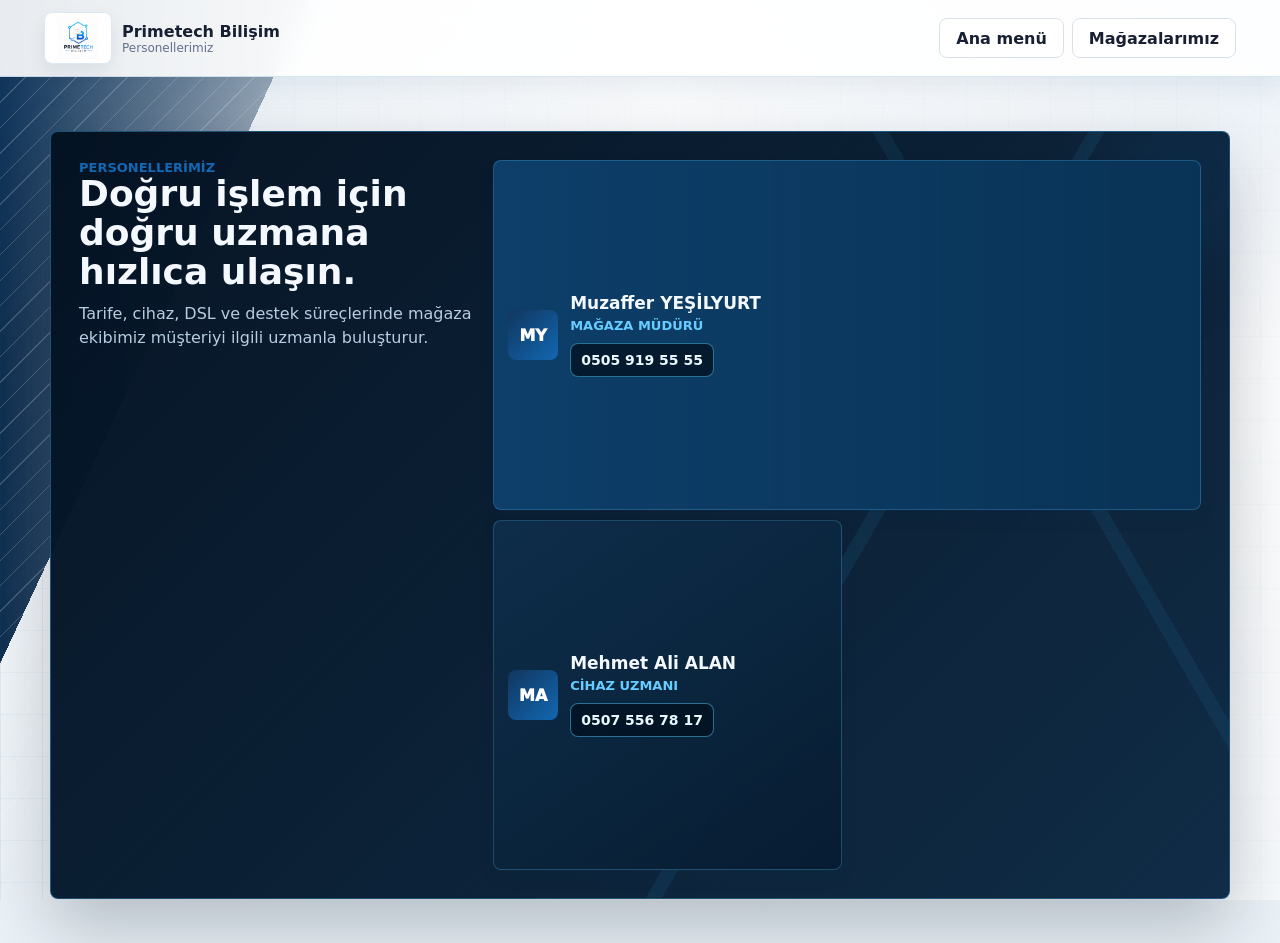
<file: personellerimiz.html>
﻿<!doctype html>
<html lang="tr">
  <head>
    <meta charset="utf-8" />
    <meta name="viewport" content="width=device-width, initial-scale=1" />
    <title>Personellerimiz | Primetech Bilişim</title>
    <meta name="description" content="Primetech Bilişim mağaza, cihaz, DSL ve mobil tarife uzmanlarıyla iletişime geçin." />
    <meta name="robots" content="index, follow" />
    <meta name="theme-color" content="#061321" />
    <link rel="canonical" href="https://xn--primetechbilisimtrktelekom-f0c.com/personellerimiz.html" />
    <link rel="icon" type="image/svg+xml" href="/favicon.svg" />
    <link rel="apple-touch-icon" href="/favicon.svg" />
    <style>
:root {
  color-scheme: light;
  --ink: #172033;
  --muted: #627089;
  --line: #d9e0ea;
  --panel: #ffffff;
  --soft: #f4f7fb;
  --blue: #1268b3;
  --cyan: #18a7df;
  --green: #168665;
  --amber: #aa6a00;
  --danger: #a63636;
  font-family: Inter, ui-sans-serif, system-ui, -apple-system, BlinkMacSystemFont, "Segoe UI", sans-serif;
}

* {
  box-sizing: border-box;
}

body {
  position: relative;
  min-height: 100vh;
  margin: 0;
  color: var(--ink);
  background:
    linear-gradient(115deg, rgba(12, 44, 78, 0.98) 0 18%, transparent 18% 100%),
    linear-gradient(180deg, #e7eef6 0%, #f8fafc 42%, #eaf1f7 100%);
}

body::before {
  content: "";
  position: fixed;
  inset: 0;
  z-index: -2;
  pointer-events: none;
  background:
    linear-gradient(90deg, rgba(18, 104, 179, 0.08) 1px, transparent 1px),
    linear-gradient(180deg, rgba(18, 104, 179, 0.06) 1px, transparent 1px),
    repeating-linear-gradient(135deg, rgba(255, 255, 255, 0.24) 0 1px, transparent 1px 18px);
  background-size: 42px 42px, 42px 42px, auto;
  opacity: 0.86;
}

body::after {
  content: "";
  position: fixed;
  inset: 0;
  z-index: -1;
  pointer-events: none;
  background:
    linear-gradient(90deg, rgba(255, 255, 255, 0) 0%, rgba(255, 255, 255, 0.64) 24%, rgba(255, 255, 255, 0.88) 52%, rgba(255, 255, 255, 0.58) 100%),
    linear-gradient(180deg, rgba(18, 104, 179, 0.14), rgba(255, 255, 255, 0) 38%);
}

.topbar {
  position: sticky;
  top: 0;
  z-index: 5;
  display: flex;
  align-items: center;
  justify-content: space-between;
  gap: 16px;
  padding: 12px clamp(16px, 4vw, 44px);
  background: rgba(255, 255, 255, 0.9);
  border-bottom: 1px solid rgba(18, 104, 179, 0.16);
  backdrop-filter: blur(14px);
  box-shadow: 0 10px 28px rgba(17, 39, 66, 0.08);
}

.brand {
  display: inline-flex;
  align-items: center;
  gap: 10px;
  color: inherit;
  text-decoration: none;
}

.brand img {
  width: 68px;
  height: 52px;
  padding: 4px;
  background: #fff;
  border: 1px solid rgba(18, 104, 179, 0.14);
  border-radius: 8px;
  object-fit: contain;
  box-shadow: 0 8px 18px rgba(17, 54, 93, 0.08);
}

.brand strong,
.brand small {
  display: block;
}

.brand small {
  color: var(--muted);
  font-size: 12px;
}

.pdf-link,
.tab,
#clearSearch {
  min-height: 40px;
  border: 1px solid var(--line);
  border-radius: 8px;
  background: #fff;
  color: var(--ink);
  font: inherit;
  font-weight: 700;
  text-decoration: none;
  cursor: pointer;
}

.top-actions {
  display: flex;
  flex-wrap: wrap;
  align-items: center;
  gap: 8px;
  justify-content: flex-end;
}

.top-tabs {
  display: flex;
  flex-wrap: wrap;
  gap: 6px;
  justify-content: flex-end;
}

.top-tabs .tab,
.tab-group summary {
  min-height: 36px;
  padding: 0 10px;
  font-size: 13px;
  font-weight: 850;
}

.tab-group {
  position: relative;
}

.tab-group summary {
  display: inline-flex;
  align-items: center;
  gap: 8px;
  list-style: none;
  color: var(--ink);
  background: #fff;
  border: 1px solid var(--line);
  border-radius: 8px;
  cursor: pointer;
}

.tab-group summary::-webkit-details-marker {
  display: none;
}

.tab-group summary::after {
  content: "⌄";
  color: var(--blue);
  font-size: 12px;
}

.tab-group[open] summary {
  border-color: rgba(18, 104, 179, 0.36);
  box-shadow: 0 8px 22px rgba(17, 54, 93, 0.1);
}

.tab-menu {
  position: absolute;
  z-index: 20;
  right: 0;
  top: calc(100% + 8px);
  display: grid;
  gap: 6px;
  min-width: 210px;
  padding: 8px;
  background: #fff;
  border: 1px solid var(--line);
  border-radius: 8px;
  box-shadow: 0 18px 40px rgba(17, 54, 93, 0.16);
}

.tab-menu .tab {
  justify-content: flex-start;
  width: 100%;
}

.nav-separator {
  width: 1px;
  height: 34px;
  margin: 0 4px;
  background: linear-gradient(180deg, transparent, rgba(18, 104, 179, 0.36), transparent);
}

.pdf-link {
  display: inline-flex;
  align-items: center;
  padding: 0 16px;
}

.pdf-link.dark {
  color: #fff;
  border-color: #11365d;
  background: #11365d;
}

.side-promos {
  position: fixed;
  top: 156px;
  left: 18px;
  right: 18px;
  z-index: 3;
  display: flex;
  justify-content: space-between;
  align-items: flex-start;
  pointer-events: none;
}

.side-promo {
  position: relative;
  display: grid;
  gap: 8px;
  width: min(210px, calc((100vw - 1220px) / 2 - 24px));
  min-width: 148px;
  padding: 18px 16px 16px;
  text-align: left;
  color: #fff;
  border: 1px solid rgba(255, 255, 255, 0.34);
  border-radius: 8px;
  cursor: pointer;
  pointer-events: auto;
  box-shadow: 0 18px 36px rgba(13, 40, 70, 0.18);
  transform: rotate(-1.5deg);
}

.side-promo::before {
  content: "";
  position: absolute;
  left: 50%;
  top: -42px;
  width: 2px;
  height: 42px;
  background: linear-gradient(180deg, rgba(17, 54, 93, 0.22), rgba(17, 54, 93, 0.7));
}

.side-promo::after {
  content: "";
  position: absolute;
  left: calc(50% - 7px);
  top: -9px;
  width: 14px;
  height: 14px;
  background: #fff;
  border: 3px solid rgba(17, 54, 93, 0.48);
  border-radius: 50%;
  box-shadow: 0 4px 10px rgba(13, 40, 70, 0.18);
}

.side-promo:hover,
.side-promo:focus {
  transform: translateY(-3px) rotate(0deg);
  outline: none;
}

.side-promo-left {
  background:
    linear-gradient(135deg, rgba(22, 134, 101, 0.96), rgba(18, 104, 179, 0.95)),
    repeating-linear-gradient(135deg, rgba(255, 255, 255, 0.16) 0 1px, transparent 1px 16px);
}

.side-promo-right {
  background:
    linear-gradient(135deg, rgba(17, 54, 93, 0.98), rgba(18, 104, 179, 0.96)),
    repeating-linear-gradient(135deg, rgba(255, 255, 255, 0.14) 0 1px, transparent 1px 16px);
  transform: rotate(1.5deg);
}

.promo-kicker {
  color: rgba(255, 255, 255, 0.84);
  font-size: 11px;
  font-weight: 950;
  letter-spacing: 0;
  text-transform: uppercase;
}

.side-promo strong {
  font-size: clamp(18px, 1.5vw, 24px);
  line-height: 1.05;
}

.side-promo small {
  color: rgba(255, 255, 255, 0.82);
  font-size: 12px;
  line-height: 1.35;
}

main {
  width: min(1180px, calc(100% - 28px));
  margin: 0 auto;
  padding: 26px 0 44px;
}

.hero {
  position: relative;
  display: grid;
  grid-template-columns: minmax(0, 0.95fr) 390px;
  align-items: center;
  gap: 42px;
  min-height: 390px;
  padding: 52px 58px;
  overflow: hidden;
  color: #fff;
  background:
    radial-gradient(circle at 82% 28%, rgba(37, 184, 255, 0.34), transparent 24%),
    radial-gradient(circle at 52% 112%, rgba(18, 104, 179, 0.35), transparent 36%),
    linear-gradient(135deg, #04111f 0%, #071f36 44%, #0d3d6d 100%),
    repeating-linear-gradient(135deg, rgba(255, 255, 255, 0.1) 0 1px, transparent 1px 24px);
  border-radius: 8px;
  box-shadow: 0 28px 68px rgba(6, 21, 38, 0.28);
}

.hero::before {
  content: "";
  position: absolute;
  inset: 18px;
  pointer-events: none;
  border: 1px solid rgba(83, 203, 255, 0.2);
  border-radius: 8px;
  background:
    linear-gradient(110deg, rgba(255, 255, 255, 0.12), transparent 28%),
    linear-gradient(rgba(83, 203, 255, 0.08) 1px, transparent 1px),
    linear-gradient(90deg, rgba(83, 203, 255, 0.07) 1px, transparent 1px);
  background-size: auto, 34px 34px, 34px 34px;
  opacity: 0.9;
}

.hero::after {
  content: "";
  position: absolute;
  right: -64px;
  top: 42px;
  width: 470px;
  height: 300px;
  pointer-events: none;
  background:
    linear-gradient(30deg, transparent 0 16%, rgba(70, 199, 255, 0.38) 16% 18%, transparent 18% 39%, rgba(37, 184, 255, 0.34) 39% 41%, transparent 41%),
    linear-gradient(150deg, transparent 0 28%, rgba(37, 184, 255, 0.28) 28% 30%, transparent 30% 68%, rgba(255, 255, 255, 0.18) 68% 70%, transparent 70%);
  border: 1px solid rgba(83, 203, 255, 0.18);
  clip-path: polygon(22% 3%, 78% 3%, 100% 50%, 78% 97%, 22% 97%, 0 50%);
  opacity: 0.55;
}

.hero-brand-lockup {
  position: relative;
  z-index: 1;
  display: grid;
  justify-items: start;
  gap: 14px;
  text-align: left;
}

/* The logo artwork is the complete brand signature in the main showcase. */
.hero {
  grid-template-columns: 1fr;
  min-height: 440px;
  place-items: center;
  padding: 38px 44px 30px;
  background:
    radial-gradient(circle at 50% 34%, rgba(25, 174, 255, 0.2), transparent 34%),
    linear-gradient(135deg, #020d1b 0%, #061a2e 48%, #03101f 100%);
}

.hero-showcase {
  width: 100%;
  min-height: 330px;
}

.hero-logo-panel {
  width: min(520px, 76vw);
  height: auto;
  padding: 0;
  background: transparent;
  border: 0;
  border-radius: 0;
  box-shadow: none;
}

.hero-logo-panel img {
  width: min(390px, 68vw);
  border-radius: 0;
  mix-blend-mode: screen;
  filter: drop-shadow(0 24px 34px rgba(0, 0, 0, 0.48));
}

.hero-logo-panel::before {
  inset: -42px -72px;
  border-color: rgba(48, 188, 255, 0.28);
}

.hero-logo-panel::after {
  inset: 18px -24px;
  border-color: rgba(24, 112, 222, 0.22);
}

.hero-date {
  position: relative;
  z-index: 2;
  margin: -4px 0 0;
  padding-top: 16px;
  color: #c9eaff;
  border-top: 1px solid rgba(83, 203, 255, 0.34);
  font-size: 14px;
  font-weight: 850;
  letter-spacing: 0;
  text-align: center;
}

.hero-brand-lockup h1 {
  max-width: 650px;
  margin: 0;
  font-size: clamp(48px, 5.6vw, 76px);
  line-height: 0.92;
  letter-spacing: 0;
  text-shadow: 0 22px 44px rgba(0, 0, 0, 0.34);
}

.hero-brand-lockup h1::after {
  content: "";
  display: block;
  width: min(300px, 70%);
  height: 5px;
  margin-top: 18px;
  background: linear-gradient(90deg, #22c2ff, #1268b3, transparent);
  border-radius: 999px;
}

.hero-showcase {
  position: relative;
  z-index: 1;
  min-height: 250px;
  display: grid;
  place-items: center;
}

.hero-logo-panel {
  position: relative;
  display: grid;
  place-items: center;
  width: 300px;
  height: 300px;
  padding: 24px;
  background:
    radial-gradient(circle at 78% 20%, rgba(35, 190, 255, 0.18), transparent 30%),
    linear-gradient(145deg, rgba(3, 14, 27, 0.98), rgba(7, 28, 50, 0.96));
  border: 1px solid rgba(83, 203, 255, 0.34);
  border-radius: 8px;
  box-shadow:
    0 28px 64px rgba(0, 0, 0, 0.36),
    inset 0 1px 0 rgba(83, 203, 255, 0.18);
}

.hero-logo-panel::before,
.hero-logo-panel::after {
  content: "";
  position: absolute;
  pointer-events: none;
  border: 2px solid rgba(18, 104, 179, 0.18);
  clip-path: polygon(23% 2%, 77% 2%, 100% 50%, 77% 98%, 23% 98%, 0 50%);
}

.hero-logo-panel::before {
  inset: -24px;
}

.hero-logo-panel::after {
  inset: 15px;
  border-color: rgba(37, 184, 255, 0.22);
}

.hero-logo-panel img {
  position: relative;
  z-index: 2;
  width: 230px;
  height: auto;
  border-radius: 8px;
  filter: drop-shadow(0 18px 26px rgba(0, 0, 0, 0.42));
}

.orbit {
  position: absolute;
  border: 1px solid rgba(83, 203, 255, 0.46);
  border-radius: 999px;
  transform: rotate(-18deg);
}

.orbit-one {
  width: 310px;
  height: 128px;
}

.orbit-two {
  width: 238px;
  height: 88px;
}

.hero-glow {
  position: absolute;
  border-radius: 999px;
  filter: blur(8px);
}

.glow-one {
  right: 18px;
  top: 20px;
  width: 64px;
  height: 64px;
  background: rgba(72, 199, 255, 0.52);
}

.glow-two {
  left: 20px;
  bottom: 24px;
  width: 48px;
  height: 48px;
  background: rgba(42, 196, 142, 0.48);
}

.hero::after {
  content: "";
  position: absolute;
  inset: auto 0 0;
  height: 6px;
  background: linear-gradient(90deg, #18a7df, #ffffff, #168665);
  opacity: 0.82;
}

.eyebrow {
  margin: 0 0 12px;
  color: #b9ecff;
  font-size: 13px;
  font-weight: 800;
  text-transform: uppercase;
}

.eyebrow.dark {
  color: var(--blue);
}

h1 {
  max-width: 780px;
  margin: 0;
  font-size: clamp(34px, 6vw, 64px);
  line-height: 1;
  letter-spacing: 0;
}

.lead {
  max-width: 640px;
  margin: 18px 0 0;
  color: #d8efff;
  font-size: 18px;
  line-height: 1.55;
}

.hero-visual {
  position: relative;
  display: grid;
  place-items: center;
  min-height: 230px;
}

.hero-visual::before,
.hero-visual::after {
  content: "";
  position: absolute;
  border: 1px solid rgba(255, 255, 255, 0.38);
  border-radius: 999px;
  transform: rotate(-18deg);
}

.hero-visual::before {
  width: 270px;
  height: 116px;
}

.hero-visual::after {
  width: 205px;
  height: 82px;
}

.hero-visual img {
  position: relative;
  z-index: 1;
  width: min(100%, 210px);
  border-radius: 8px;
  box-shadow: 0 18px 50px rgba(0, 0, 0, 0.28);
}

.signal-card {
  position: absolute;
  right: 0;
  bottom: 6px;
  z-index: 2;
  min-width: 104px;
  padding: 13px;
  color: var(--ink);
  background: rgba(255, 255, 255, 0.92);
  border: 1px solid rgba(255, 255, 255, 0.8);
  border-radius: 8px;
  box-shadow: 0 18px 40px rgba(0, 0, 0, 0.22);
}

.signal-card strong,
.signal-card span,
.signal-card small {
  display: block;
}

.signal-card strong {
  color: var(--blue);
  font-size: 30px;
  line-height: 1;
}

.signal-card span {
  margin-top: 5px;
  font-weight: 900;
}

.signal-card small {
  color: var(--muted);
  font-weight: 800;
}

.price-alert {
  position: relative;
  display: grid;
  grid-template-columns: 58px minmax(0, 1fr) auto;
  gap: 18px;
  align-items: center;
  margin-top: 16px;
  padding: 20px 22px;
  overflow: hidden;
  background:
    radial-gradient(circle at 92% 18%, rgba(255, 202, 85, 0.3), transparent 26%),
    linear-gradient(135deg, rgba(255, 255, 255, 0.98), rgba(239, 247, 255, 0.96)),
    linear-gradient(90deg, rgba(18, 104, 179, 0.16), rgba(22, 134, 101, 0.13));
  border: 1px solid rgba(18, 104, 179, 0.34);
  border-left: 8px solid #f0a000;
  border-radius: 8px;
  box-shadow: 0 18px 42px rgba(22, 56, 96, 0.16);
}

.price-alert::after {
  content: "21";
  position: absolute;
  right: 18px;
  top: -26px;
  color: rgba(18, 104, 179, 0.08);
  font-size: 120px;
  font-weight: 950;
  line-height: 1;
}

.alert-icon {
  display: grid;
  place-items: center;
  width: 50px;
  height: 50px;
  color: #fff;
  background: linear-gradient(135deg, #f0a000, #1268b3);
  border-radius: 8px;
  box-shadow: 0 12px 28px rgba(240, 160, 0, 0.25);
  font-size: 28px;
  font-weight: 950;
}

.price-alert h2,
.price-alert p {
  position: relative;
  z-index: 1;
  margin: 0;
}

.price-alert h2 {
  max-width: 860px;
  font-size: clamp(20px, 2.6vw, 29px);
  line-height: 1.14;
}

.price-alert p:not(.eyebrow) {
  margin-top: 7px;
  color: var(--muted);
  font-weight: 700;
}

.countdown {
  position: relative;
  z-index: 1;
  display: grid;
  grid-template-columns: repeat(3, 76px);
  gap: 8px;
}

.countdown div {
  display: grid;
  place-items: center;
  min-height: 70px;
  padding: 10px 8px;
  color: #fff;
  background: linear-gradient(145deg, #113b68, #1268b3);
  border: 1px solid rgba(255, 255, 255, 0.22);
  border-radius: 8px;
  box-shadow: 0 12px 26px rgba(18, 104, 179, 0.22);
}

.countdown strong {
  font-size: 28px;
  line-height: 1;
}

.countdown span {
  margin-top: 5px;
  color: rgba(255, 255, 255, 0.78);
  font-size: 11px;
  font-weight: 900;
  text-transform: uppercase;
}

.live-support {
  display: grid;
  grid-template-columns: 82px minmax(0, 1fr) minmax(280px, auto);
  gap: 20px;
  align-items: center;
  margin-top: 16px;
  padding: 24px;
  color: var(--ink);
  background:
    radial-gradient(circle at 93% 18%, rgba(32, 181, 111, 0.18), transparent 24%),
    linear-gradient(135deg, rgba(255, 255, 255, 0.98), rgba(237, 247, 255, 0.94)),
    repeating-linear-gradient(135deg, rgba(22, 134, 101, 0.1) 0 2px, transparent 2px 18px);
  border: 1px solid #c8d9eb;
  border-left: 9px solid var(--green);
  border-radius: 8px;
  box-shadow: 0 20px 46px rgba(22, 56, 96, 0.14);
}

.support-mark {
  display: grid;
  place-items: center;
  width: 66px;
  height: 66px;
  color: #fff;
  background: linear-gradient(135deg, #168665, #1268b3);
  border-radius: 8px;
  font-weight: 950;
  box-shadow: 0 14px 30px rgba(22, 134, 101, 0.2);
}

.live-support h2,
.live-support p {
  margin: 0;
}

.live-support h2 {
  font-size: clamp(21px, 2.4vw, 30px);
  line-height: 1.12;
}

.live-support p:not(.eyebrow) {
  margin-top: 7px;
  color: var(--muted);
  font-weight: 700;
}

.support-button {
  display: inline-flex;
  align-items: center;
  justify-content: center;
  min-height: 72px;
  padding: 0 34px;
  color: #061526;
  background:
    linear-gradient(135deg, #7ee7ff, #32b7ff 46%, #ffffff),
    repeating-linear-gradient(135deg, rgba(255, 255, 255, 0.32) 0 1px, transparent 1px 14px);
  border: 1px solid rgba(18, 104, 179, 0.26);
  border-radius: 8px;
  font-size: 19px;
  font-weight: 950;
  text-decoration: none;
  white-space: nowrap;
  box-shadow: 0 20px 38px rgba(18, 104, 179, 0.28);
}

.support-button:hover,
.support-button:focus {
  transform: translateY(-2px);
  outline: none;
  box-shadow: 0 24px 46px rgba(18, 104, 179, 0.36);
}

.telekom-strip {
  display: grid;
  grid-template-columns: minmax(260px, 0.9fr) 1.1fr;
  gap: 18px;
  align-items: center;
  margin-top: 16px;
  padding: 20px;
  overflow: hidden;
  color: var(--ink);
  background:
    linear-gradient(90deg, rgba(255, 255, 255, 0.96), rgba(237, 247, 255, 0.92)),
    repeating-linear-gradient(135deg, rgba(18, 104, 179, 0.12) 0 2px, transparent 2px 18px);
  border: 1px solid #c8d9eb;
  border-left: 7px solid var(--blue);
  border-radius: 8px;
}

.telekom-strip h2 {
  max-width: 620px;
  margin: 0;
  font-size: clamp(22px, 3vw, 34px);
  line-height: 1.08;
}

.telekom-points {
  display: grid;
  grid-template-columns: repeat(2, minmax(0, 1fr));
  gap: 9px;
}

.telekom-points span {
  min-height: 42px;
  display: flex;
  align-items: center;
  padding: 9px 11px;
  background: #fff;
  border: 1px solid var(--line);
  border-radius: 8px;
  color: #24354e;
  font-size: 13px;
  font-weight: 850;
}

.visual-board {
  display: grid;
  grid-template-columns: repeat(3, minmax(0, 1fr));
  gap: 14px;
  margin-top: 16px;
}

.visual-board article {
  min-height: 168px;
  padding: 18px;
  overflow: hidden;
  position: relative;
  background: #fff;
  border: 1px solid var(--line);
  border-radius: 8px;
  box-shadow: 0 10px 24px rgba(25, 45, 74, 0.06);
}

.visual-board article::after {
  content: "";
  position: absolute;
  right: -44px;
  bottom: -54px;
  width: 150px;
  height: 150px;
  background: radial-gradient(circle, rgba(18, 104, 179, 0.16), transparent 64%);
  border-radius: 999px;
}

.visual-icon {
  display: grid;
  place-items: center;
  width: 54px;
  height: 54px;
  color: #fff;
  background: linear-gradient(135deg, var(--blue), var(--cyan));
  border-radius: 8px;
  font-weight: 950;
}

.visual-board h2 {
  margin: 14px 0 6px;
  font-size: 19px;
}

.visual-board p {
  margin: 0;
  color: var(--muted);
  line-height: 1.45;
}

.stores-section {
  display: grid;
  grid-template-columns: minmax(260px, 0.72fr) 1.28fr;
  gap: 16px;
  align-items: stretch;
  margin-top: 16px;
  padding: 20px;
  background:
    linear-gradient(135deg, rgba(255, 255, 255, 0.96), rgba(237, 247, 255, 0.9)),
    linear-gradient(90deg, rgba(18, 104, 179, 0.08), rgba(22, 134, 101, 0.08));
  border: 1px solid #c8d9eb;
  border-radius: 8px;
  box-shadow: 0 12px 30px rgba(25, 45, 74, 0.07);
}

.page-section {
  min-height: min(560px, calc(100vh - 150px));
  align-items: center;
}

.route-section {
  position: relative;
  min-height: calc(100vh - 132px);
  margin-top: 0;
  padding: clamp(18px, 3vw, 30px);
  overflow: hidden;
  border: 1px solid rgba(18, 104, 179, 0.18);
  box-shadow: 0 24px 70px rgba(17, 39, 66, 0.12);
}

.route-section[hidden] {
  display: none;
}

.route-section::after {
  content: "";
  position: absolute;
  right: -90px;
  top: -90px;
  width: 270px;
  height: 270px;
  background: radial-gradient(circle, rgba(18, 104, 179, 0.12), transparent 66%);
  border-radius: 999px;
  pointer-events: none;
}

.route-top {
  position: relative;
  z-index: 1;
  grid-column: 1 / -1;
  display: flex;
  flex-wrap: wrap;
  gap: 8px;
  justify-content: space-between;
  align-items: center;
  padding-bottom: 14px;
  border-bottom: 1px solid rgba(18, 104, 179, 0.14);
}

.route-top a {
  display: inline-flex;
  align-items: center;
  justify-content: center;
  min-height: 40px;
  padding: 0 14px;
  color: #11365d;
  background: rgba(255, 255, 255, 0.88);
  border: 1px solid #c8d9eb;
  border-radius: 8px;
  font-weight: 900;
  text-decoration: none;
}

.route-top a:first-child {
  color: #fff;
  background: #11365d;
  border-color: #11365d;
}

.stores-head h2,
.stores-head p {
  margin: 0;
}

.stores-head h2 {
  font-size: clamp(24px, 3vw, 36px);
  line-height: 1.08;
}

.stores-head p:not(.eyebrow) {
  margin-top: 10px;
  color: var(--muted);
  line-height: 1.5;
}

.store-grid {
  display: grid;
  grid-template-columns: repeat(auto-fit, minmax(190px, 1fr));
  gap: 10px;
}

.store-card {
  display: grid;
  gap: 10px;
  align-content: start;
  min-height: 178px;
  padding: 15px;
  background: #fff;
  border: 1px solid var(--line);
  border-radius: 8px;
}

.store-pin {
  display: grid;
  place-items: center;
  width: 42px;
  height: 42px;
  color: #fff;
  background: linear-gradient(135deg, var(--blue), var(--green));
  border-radius: 8px;
  font-weight: 950;
}

.store-card h3,
.store-card p {
  margin: 0;
}

.store-card h3 {
  font-size: 18px;
}

.store-card p {
  color: var(--muted);
  line-height: 1.4;
}

.store-card a {
  display: inline-flex;
  align-items: center;
  justify-content: center;
  min-height: 40px;
  margin-top: auto;
  padding: 0 12px;
  color: #fff;
  background: #11365d;
  border-radius: 8px;
  font-weight: 850;
  text-decoration: none;
}

.staff-section {
  display: grid;
  grid-template-columns: minmax(260px, 0.72fr) 1.28fr;
  gap: 16px;
  align-items: stretch;
  margin-top: 16px;
  padding: 20px;
  color: #f4f9ff;
  background:
    linear-gradient(135deg, rgba(4, 18, 34, 0.99), rgba(8, 37, 64, 0.97)),
    repeating-linear-gradient(135deg, rgba(45, 184, 255, 0.1) 0 1px, transparent 1px 16px);
  border: 1px solid rgba(67, 185, 245, 0.34);
  border-radius: 8px;
  box-shadow: 0 12px 30px rgba(25, 45, 74, 0.07);
}

.staff-head h2,
.staff-head p {
  margin: 0;
}

.staff-head h2 {
  font-size: clamp(24px, 3vw, 36px);
  line-height: 1.08;
}

.staff-head p:not(.eyebrow) {
  margin-top: 10px;
  color: #b7cee2;
  line-height: 1.5;
}

.staff-grid {
  display: grid;
  grid-template-columns: repeat(2, minmax(0, 1fr));
  gap: 10px;
}

.staff-card {
  display: flex;
  gap: 12px;
  align-items: center;
  min-height: 92px;
  padding: 14px;
  background: linear-gradient(145deg, rgba(15, 47, 76, 0.94), rgba(7, 29, 50, 0.98));
  border: 1px solid rgba(89, 190, 241, 0.26);
  border-radius: 8px;
  box-shadow: 0 8px 20px rgba(25, 45, 74, 0.05);
}

.staff-card.manager {
  grid-column: 1 / -1;
  background:
    linear-gradient(90deg, rgba(25, 127, 213, 0.34), rgba(9, 53, 89, 0.92)),
    #071d32;
}

.staff-avatar {
  flex: 0 0 auto;
  display: grid;
  place-items: center;
  width: 50px;
  height: 50px;
  color: #fff;
  background: linear-gradient(135deg, #11365d, var(--blue));
  border-radius: 8px;
  font-weight: 950;
}

.staff-card h3,
.staff-card p {
  margin: 0;
}

.staff-card h3 {
  font-size: 17px;
  line-height: 1.2;
}

.staff-card p {
  margin-top: 4px;
  color: #67ccff;
  font-size: 13px;
  font-weight: 900;
  text-transform: uppercase;
}

.staff-phone {
  display: inline-flex;
  align-items: center;
  min-height: 34px;
  margin-top: 10px;
  padding: 0 10px;
  color: #eaf8ff;
  background: rgba(2, 17, 31, 0.76);
  border: 1px solid rgba(83, 203, 255, 0.5);
  border-radius: 8px;
  font: inherit;
  font-size: 14px;
  font-weight: 900;
  cursor: pointer;
}

.staff-phone:hover,
.staff-phone:focus-visible {
  border-color: var(--blue);
  box-shadow: 0 0 0 3px rgba(18, 104, 179, 0.14);
  outline: none;
}

.standalone-page.staff-section {
  position: relative;
  overflow: hidden;
  margin-top: 28px;
  padding: 28px;
  box-shadow: 0 28px 70px rgba(2, 15, 28, 0.24);
}

.standalone-page.staff-section::before {
  content: "";
  position: absolute;
  inset: 0;
  pointer-events: none;
  background:
    linear-gradient(120deg, transparent 0 64%, rgba(47, 183, 255, 0.08) 64% 65%, transparent 65%),
    linear-gradient(60deg, transparent 0 78%, rgba(47, 183, 255, 0.07) 78% 79%, transparent 79%);
}

.standalone-page.staff-section > * {
  position: relative;
  z-index: 1;
}

.standalone-page.stores-section {
  position: relative;
  grid-template-columns: minmax(260px, 0.72fr) 1.28fr;
  gap: 20px;
  margin-top: 28px;
  padding: 28px;
  overflow: hidden;
  color: #f4f9ff;
  background:
    linear-gradient(135deg, rgba(4, 18, 34, 0.99), rgba(8, 37, 64, 0.97)),
    repeating-linear-gradient(135deg, rgba(45, 184, 255, 0.08) 0 1px, transparent 1px 18px);
  border: 1px solid rgba(67, 185, 245, 0.34);
  box-shadow: 0 28px 70px rgba(2, 15, 28, 0.24);
}

.standalone-page.stores-section::before {
  content: "";
  position: absolute;
  inset: 0;
  pointer-events: none;
  background:
    linear-gradient(120deg, transparent 0 64%, rgba(47, 183, 255, 0.08) 64% 65%, transparent 65%),
    linear-gradient(60deg, transparent 0 78%, rgba(47, 183, 255, 0.07) 78% 79%, transparent 79%);
}

.standalone-page.stores-section > :not(.store-brand-mark) {
  position: relative;
  z-index: 2;
}

.standalone-page.stores-section .stores-head {
  align-self: center;
}

.standalone-page.stores-section .stores-head h2 {
  color: #ffffff;
}

.standalone-page.stores-section .stores-head p:not(.eyebrow) {
  color: #b7cee2;
}

.standalone-page.stores-section .store-grid {
  grid-template-columns: repeat(2, minmax(0, 1fr));
  gap: 12px;
}

.standalone-page.stores-section .store-card {
  position: relative;
  z-index: 2;
  min-height: 200px;
  padding: 18px;
  color: #f4f9ff;
  background: linear-gradient(145deg, rgba(15, 47, 76, 0.94), rgba(7, 29, 50, 0.98));
  border: 1px solid rgba(89, 190, 241, 0.28);
  box-shadow: 0 12px 28px rgba(1, 11, 22, 0.18);
}

.standalone-page.stores-section .store-card:first-child {
  background:
    linear-gradient(90deg, rgba(25, 127, 213, 0.34), rgba(9, 53, 89, 0.92)),
    #071d32;
}

.standalone-page.stores-section .store-card h3 {
  color: #ffffff;
  font-size: 18px;
}

.standalone-page.stores-section .store-card p {
  color: #8bdcff;
  font-size: 13px;
  font-weight: 850;
}

.standalone-page.stores-section .store-pin {
  color: #ffffff;
  background: linear-gradient(135deg, #124c83, #315ad4);
  box-shadow: inset 0 0 0 1px rgba(123, 215, 255, 0.2);
}

.standalone-page.stores-section .store-card a {
  min-height: 42px;
  color: #041526;
  background: linear-gradient(135deg, #72ddff, #43c89a);
  border: 1px solid rgba(255, 255, 255, 0.28);
}

.standalone-page.stores-section .store-card a:hover,
.standalone-page.stores-section .store-card a:focus-visible {
  transform: translateY(-1px);
  box-shadow: 0 8px 20px rgba(45, 184, 255, 0.2);
  outline: none;
}

.store-brand-mark {
  position: absolute;
  z-index: 1;
  width: 230px;
  height: auto;
  opacity: 0.08;
  pointer-events: none;
  mix-blend-mode: screen;
}

.store-brand-mark-left {
  left: -62px;
  bottom: -68px;
  transform: rotate(-8deg);
}

.store-brand-mark-right {
  right: -62px;
  top: -68px;
  transform: rotate(8deg);
}

.call-action {
  display: flex;
  flex-wrap: wrap;
  gap: 8px;
  margin-top: 8px;
}

.call-action[hidden] {
  display: none;
}

.call-action a {
  display: inline-flex;
  align-items: center;
  justify-content: center;
  min-height: 36px;
  padding: 0 18px;
  color: #fff;
  background: linear-gradient(135deg, var(--blue), var(--green));
  border-radius: 8px;
  font-weight: 950;
  text-decoration: none;
}

.call-action .message-action {
  background: linear-gradient(135deg, #168665, #20b56f);
}

.controls {
  display: grid;
  grid-template-columns: minmax(250px, 520px);
  gap: 16px;
  align-items: end;
  margin-top: 18px;
}

.search {
  display: grid;
  gap: 7px;
  color: var(--muted);
  font-size: 13px;
  font-weight: 800;
}

.search input {
  width: 100%;
  min-height: 50px;
  border: 1px solid var(--line);
  border-radius: 8px;
  padding: 0 15px;
  color: var(--ink);
  background: #fff;
  font: inherit;
  font-size: 16px;
  outline: none;
}

.search input:focus {
  border-color: var(--blue);
  box-shadow: 0 0 0 3px rgba(18, 104, 179, 0.16);
}

.tabs {
  display: flex;
  flex-wrap: wrap;
  gap: 8px;
  justify-content: flex-end;
}

.tab {
  padding: 0 14px;
}

.tab.active {
  color: #fff;
  border-color: var(--blue);
  background: var(--blue);
}

.status-row {
  display: flex;
  align-items: center;
  justify-content: space-between;
  gap: 14px;
  margin: 16px 0;
  color: var(--muted);
}

.status-row p {
  margin: 0;
}

#clearSearch {
  padding: 0 13px;
}

.cards {
  display: grid;
  grid-template-columns: repeat(2, minmax(0, 1fr));
  gap: 14px;
}

.card {
  position: relative;
  display: grid;
  gap: 14px;
  min-height: 260px;
  padding: 18px;
  overflow: hidden;
  background: var(--panel);
  border: 1px solid var(--line);
  border-radius: 8px;
  box-shadow: 0 10px 24px rgba(25, 45, 74, 0.06);
}

.card::before {
  content: "";
  position: absolute;
  top: 0;
  left: 0;
  width: 100%;
  height: 5px;
  background: linear-gradient(90deg, var(--blue), var(--cyan), var(--green));
}

.card::after {
  content: "";
  position: absolute;
  right: -36px;
  top: 42px;
  width: 120px;
  height: 120px;
  background:
    linear-gradient(135deg, rgba(18, 104, 179, 0.09), rgba(22, 134, 101, 0.08));
  border-radius: 999px;
}

.category-watermark {
  position: absolute;
  right: 18px;
  bottom: 14px;
  z-index: 0;
  max-width: 58%;
  color: rgba(18, 104, 179, 0.08);
  font-size: clamp(28px, 5vw, 54px);
  font-weight: 950;
  line-height: 0.9;
  text-align: right;
  text-transform: uppercase;
  pointer-events: none;
}

.category-mobil {
  background:
    linear-gradient(135deg, rgba(255, 255, 255, 0.97), rgba(238, 247, 255, 0.95)),
    radial-gradient(circle at 88% 18%, rgba(18, 104, 179, 0.15), transparent 38%);
}

.category-ev {
  background:
    linear-gradient(135deg, rgba(255, 255, 255, 0.97), rgba(239, 250, 246, 0.95)),
    repeating-linear-gradient(90deg, rgba(22, 134, 101, 0.08) 0 1px, transparent 1px 18px);
}

.category-tivibu {
  background:
    linear-gradient(135deg, rgba(255, 255, 255, 0.98), rgba(246, 241, 255, 0.96)),
    radial-gradient(circle at 84% 24%, rgba(101, 70, 163, 0.14), transparent 42%);
}

.category-dsl {
  background:
    linear-gradient(135deg, rgba(255, 255, 255, 0.98), rgba(255, 248, 235, 0.96)),
    repeating-linear-gradient(135deg, rgba(170, 106, 0, 0.11) 0 1px, transparent 1px 18px);
}

.category-gorevli {
  background:
    linear-gradient(135deg, rgba(255, 255, 255, 0.98), rgba(255, 244, 244, 0.96)),
    radial-gradient(circle at 86% 22%, rgba(166, 54, 54, 0.12), transparent 42%);
}

.category-cihaz {
  background:
    linear-gradient(135deg, rgba(255, 255, 255, 0.98), rgba(241, 245, 249, 0.96)),
    repeating-linear-gradient(0deg, rgba(16, 24, 40, 0.07) 0 1px, transparent 1px 16px);
}

.category-aksesuar {
  background:
    linear-gradient(135deg, rgba(255, 255, 255, 0.98), rgba(237, 252, 246, 0.96)),
    radial-gradient(circle at 84% 20%, rgba(22, 134, 101, 0.16), transparent 42%);
}

.card > * {
  position: relative;
  z-index: 1;
}

.tariff-card {
  cursor: pointer;
  transition: transform 160ms ease, border-color 160ms ease, box-shadow 160ms ease;
}

.tariff-card:hover,
.tariff-card:focus-visible {
  border-color: var(--blue);
  box-shadow: 0 16px 34px rgba(18, 104, 179, 0.14);
  transform: translateY(-2px);
  outline: none;
}

.card-head {
  display: flex;
  justify-content: space-between;
  gap: 12px;
}

.badge {
  display: inline-flex;
  align-items: center;
  height: 26px;
  padding: 0 9px;
  border-radius: 999px;
  color: #fff;
  font-size: 12px;
  font-weight: 800;
  white-space: nowrap;
}

.mobil { background: var(--blue); }
.ev { background: var(--green); }
.tivibu { background: #6546a3; }
.dsl { background: var(--amber); }
.gorevli { background: var(--danger); }
.cihaz { background: #101828; }
.aksesuar { background: #168665; }

.device-visual {
  display: grid;
  grid-template-columns: 76px 76px;
  align-items: end;
  min-height: 132px;
  margin: 4px 0 0;
}

.phone-back,
.phone-front {
  position: relative;
  width: 82px;
  height: 126px;
  border-radius: 16px;
  box-shadow: 0 16px 28px rgba(17, 39, 66, 0.18);
}

.phone-back {
  z-index: 1;
  background: linear-gradient(145deg, #e3d4b8, #867c69);
}

.phone-back span {
  position: absolute;
  left: 12px;
  top: 14px;
  width: 46px;
  height: 16px;
  background: #111827;
  border-radius: 999px;
}

.phone-back span::after {
  content: "";
  position: absolute;
  right: -18px;
  top: 0;
  width: 16px;
  height: 16px;
  background: #f7fafc;
  border: 3px solid #111827;
  border-radius: 999px;
}

.phone-front {
  z-index: 2;
  display: grid;
  place-items: center;
  margin-left: -16px;
  color: #fff;
  background:
    radial-gradient(circle at 50% 8%, #101828 0 3px, transparent 4px),
    linear-gradient(135deg, #171923, #d9b968 48%, #0d1118);
  border: 5px solid #111827;
}

.phone-front span,
.phone-front small {
  display: block;
  line-height: 1;
}

.phone-front span {
  font-size: 24px;
  font-weight: 950;
}

.phone-front small {
  margin-top: -28px;
  font-size: 11px;
  font-weight: 850;
  opacity: 0.86;
}

.samsung-phone .phone-back {
  background: linear-gradient(145deg, #64748b, #1e293b);
}

.samsung-phone .phone-front {
  background:
    radial-gradient(circle at 50% 8%, #101828 0 3px, transparent 4px),
    linear-gradient(135deg, #0f172a, #9dd7ff 48%, #4f46e5);
}

.title {
  margin: 0;
  font-size: 20px;
  line-height: 1.2;
}

.subtitle {
  margin: 4px 0 0;
  color: var(--muted);
  line-height: 1.4;
}

.price {
  text-align: right;
  white-space: nowrap;
}

.price strong {
  display: block;
  font-size: 24px;
}

.features {
  display: flex;
  flex-wrap: wrap;
  gap: 7px;
}

.chip {
  display: inline-flex;
  align-items: center;
  min-height: 30px;
  padding: 0 10px;
  border: 1px solid var(--line);
  border-radius: 999px;
  background: var(--soft);
  color: #31415b;
  font-size: 13px;
  font-weight: 800;
}

.variants {
  display: grid;
  grid-template-columns: repeat(auto-fit, minmax(112px, 1fr));
  gap: 8px;
}

.variant {
  min-height: 86px;
  padding: 10px;
  background: #f8fafc;
  border: 1px solid var(--line);
  border-radius: 8px;
}

.variant strong,
.variant span,
.variant small {
  display: block;
}

.variant strong {
  color: var(--ink);
  font-size: 15px;
  line-height: 1.2;
}

.variant span {
  margin-top: 5px;
  color: var(--blue);
  font-size: 18px;
  font-weight: 850;
  line-height: 1.1;
}

.variant small {
  margin-top: 5px;
  color: var(--muted);
  font-size: 12px;
  line-height: 1.25;
}

.discount-variant span {
  color: #0e7490;
}

.discount-variant small {
  color: #31415b;
  font-weight: 800;
}

.note {
  margin: 0;
  color: var(--muted);
  line-height: 1.45;
}

.detail-hint {
  color: var(--blue);
  font-size: 13px;
  font-weight: 850;
}

.modal[hidden] {
  display: none;
}

.modal {
  position: fixed;
  inset: 0;
  z-index: 20;
  display: grid;
  place-items: center;
  padding: 20px;
}

.modal-backdrop {
  position: absolute;
  inset: 0;
  background: rgba(10, 20, 35, 0.62);
}

.modal-panel {
  position: relative;
  width: min(980px, 100%);
  max-height: min(86vh, 860px);
  overflow: auto;
  padding: clamp(18px, 3vw, 28px);
  background: #fff;
  border-radius: 8px;
  box-shadow: 0 28px 90px rgba(0, 0, 0, 0.3);
}

.modal-open {
  overflow: hidden;
}

.modal-close {
  position: sticky;
  top: 0;
  float: right;
  width: 40px;
  height: 40px;
  border: 1px solid var(--line);
  border-radius: 8px;
  background: #fff;
  color: var(--ink);
  font-size: 26px;
  line-height: 1;
  cursor: pointer;
}

.detail-head {
  display: flex;
  align-items: flex-start;
  justify-content: space-between;
  gap: 18px;
  padding-right: 52px;
}

.detail-head-copy {
  min-width: 0;
}

.detail-head h2 {
  margin: 10px 0 6px;
  font-size: clamp(28px, 5vw, 44px);
  line-height: 1;
}

.detail-head p {
  margin: 0;
  color: var(--muted);
  font-size: 17px;
}

.detail-section {
  margin-top: 22px;
}

.detail-section h3,
.detail-box h3 {
  margin: 0 0 10px;
  font-size: 16px;
}

.detail-variants {
  grid-template-columns: repeat(auto-fit, minmax(130px, 1fr));
}

.detail-table-wrap {
  overflow: auto;
  border: 1px solid var(--line);
  border-radius: 8px;
}

.detail-table {
  width: 100%;
  border-collapse: collapse;
  min-width: 620px;
}

.detail-table th,
.detail-table td {
  padding: 12px;
  text-align: left;
  border-bottom: 1px solid var(--line);
}

.detail-table th {
  color: #24354e;
  background: #eef5fb;
  font-size: 12px;
  text-transform: uppercase;
}

.detail-table td {
  color: var(--muted);
}

.detail-table td strong {
  color: var(--blue);
  font-size: 18px;
}

.detail-table tr:last-child td {
  border-bottom: 0;
}

.detail-grid {
  display: grid;
  grid-template-columns: repeat(2, minmax(0, 1fr));
  gap: 12px;
  margin-top: 18px;
}

.detail-box {
  padding: 15px;
  background: #f8fafc;
  border: 1px solid var(--line);
  border-radius: 8px;
}

.detail-box ul {
  margin: 0;
  padding-left: 18px;
  color: var(--muted);
  line-height: 1.45;
}

.detail-box li + li {
  margin-top: 6px;
}

.detail-box p {
  margin: 0;
  color: var(--muted);
  line-height: 1.45;
}

.perk-grid {
  display: grid;
  grid-template-columns: repeat(2, minmax(0, 1fr));
  gap: 8px;
}

.perk-card {
  display: grid;
  grid-template-columns: 34px 1fr;
  gap: 9px;
  align-items: start;
  min-height: 72px;
  padding: 10px;
  background: #fff;
  border: 1px solid var(--line);
  border-radius: 8px;
}

.perk-card span {
  display: grid;
  place-items: center;
  width: 34px;
  height: 34px;
  color: #fff;
  background: linear-gradient(135deg, var(--blue), var(--green));
  border-radius: 8px;
  font-size: 12px;
  font-weight: 950;
}

.perk-card p {
  margin: 0;
  color: var(--muted);
  font-size: 13px;
  line-height: 1.35;
}

.contact-cta {
  display: flex;
  align-items: center;
  justify-content: space-between;
  gap: 14px;
  margin-top: 18px;
  padding: 18px;
  color: #fff;
  background:
    linear-gradient(135deg, rgba(17, 54, 93, 0.98), rgba(18, 104, 179, 0.96)),
    repeating-linear-gradient(135deg, rgba(255, 255, 255, 0.12) 0 1px, transparent 1px 18px);
  border: 1px solid rgba(255, 255, 255, 0.22);
  border-radius: 8px;
  box-shadow: 0 16px 32px rgba(17, 54, 93, 0.18);
}

.contact-cta strong,
.contact-cta span {
  display: block;
}

.contact-cta span {
  margin-top: 4px;
  color: rgba(255, 255, 255, 0.82);
}

.contact-cta code {
  display: block;
  max-width: 680px;
  margin-top: 10px;
  padding: 10px;
  color: #143525;
  background: rgba(255, 255, 255, 0.9);
  border-radius: 8px;
  font: 700 13px/1.4 Inter, ui-sans-serif, system-ui, sans-serif;
  white-space: normal;
}

.whatsapp-button {
  display: inline-flex;
  align-items: center;
  justify-content: center;
  min-height: 44px;
  padding: 0 18px;
  color: #10395f;
  background: #fff;
  border: 1px solid rgba(255, 255, 255, 0.78);
  border-radius: 8px;
  font-weight: 950;
  text-decoration: none;
  white-space: nowrap;
}

.detail-whatsapp {
  flex: 0 0 auto;
  min-height: 38px;
  padding: 0 14px;
  color: #fff;
  background: #168665;
  border-color: #168665;
  box-shadow: 0 10px 22px rgba(22, 134, 101, 0.2);
}

.discount-tool {
  display: grid;
  grid-template-columns: minmax(0, 1fr) auto minmax(180px, 220px);
  gap: 14px;
  align-items: end;
  margin-top: 18px;
  padding: 16px;
  color: #143525;
  background:
    linear-gradient(135deg, rgba(234, 255, 246, 0.98), rgba(255, 255, 255, 0.96)),
    repeating-linear-gradient(135deg, rgba(22, 134, 101, 0.09) 0 1px, transparent 1px 16px);
  border: 1px solid rgba(22, 134, 101, 0.2);
  border-radius: 8px;
}

.discount-tool h3,
.discount-tool p {
  margin: 0;
}

.discount-tool p {
  margin-top: 5px;
  color: #476253;
}

.discount-code-button {
  min-height: 42px;
  padding: 0 12px;
  color: #fff;
  background: #168665;
  border: 1px solid #168665;
  border-radius: 8px;
  font: inherit;
  font-weight: 950;
  cursor: pointer;
  outline: none;
}

.discount-code-button:focus {
  box-shadow: 0 0 0 3px rgba(22, 134, 101, 0.14);
}

.discount-result {
  display: grid;
  gap: 6px;
  min-height: 42px;
  padding: 9px 12px;
  background: #143525;
  color: #fff;
  border-radius: 8px;
}

.discount-result span {
  font-size: 11px;
  color: rgba(255, 255, 255, 0.72);
}

.discount-result strong {
  font-size: 15px;
  letter-spacing: 0;
}

.discount-result strong.ready {
  color: #9cf0c4;
}

.empty {
  grid-column: 1 / -1;
  padding: 30px;
  text-align: center;
  color: var(--muted);
  background: #fff;
  border: 1px dashed var(--line);
  border-radius: 8px;
}

.pdf-panel {
  display: flex;
  align-items: center;
  justify-content: space-between;
  gap: 16px;
  margin-top: 24px;
  padding: 22px;
  background: #fff;
  border: 1px solid var(--line);
  border-radius: 8px;
}

.pdf-panel h2,
.pdf-panel p {
  margin: 0;
}

.pdf-panel p {
  margin-top: 6px;
  color: var(--muted);
}

/* Final brand showcase rules stay together so the artwork remains one surface. */
.hero {
  grid-template-columns: minmax(0, 1fr) minmax(300px, 430px);
  min-height: 400px;
  align-items: center;
  gap: 42px;
  padding: 42px 58px;
  background: #030e1b;
}

.hero::before {
  display: none;
}

.hero::after {
  right: -210px;
  top: -170px;
  width: 520px;
  height: 520px;
  background: transparent;
  border: 1px solid rgba(45, 187, 255, 0.16);
  opacity: 1;
}

.hero .hero-brand-lockup {
  position: relative;
  z-index: 2;
  display: grid;
  justify-items: start;
  gap: 16px;
  padding-left: 24px;
  border-left: 3px solid #25b8ff;
  text-align: left;
}

.hero .hero-brand-lockup h1 {
  margin: 0;
  color: #ffffff;
  font-size: clamp(46px, 5.4vw, 74px);
  line-height: 0.92;
  letter-spacing: 0;
}

.hero .hero-brand-lockup h1::after {
  display: none;
}

.hero .hero-date {
  margin: 0;
  padding: 0;
  color: #78d8ff;
  border: 0;
  font-size: 15px;
  text-align: left;
}

.hero-brand-line {
  width: min(280px, 72%);
  height: 2px;
  background: linear-gradient(90deg, #25b8ff, #135dbd, transparent);
}

.hero .hero-showcase {
  width: 100%;
  min-height: 300px;
  justify-items: end;
}

.hero .hero-logo-panel {
  width: min(400px, 100%);
  height: auto;
  padding: 0;
  background: #030e1b;
  border: 0;
  border-radius: 0;
  box-shadow: none;
}

.hero .hero-logo-panel::before,
.hero .hero-logo-panel::after {
  display: none;
}

.hero .hero-logo-panel img {
  display: block;
  width: 100%;
  border-radius: 0;
  mix-blend-mode: normal;
  filter: none;
}

@media (max-width: 1380px) {
  .side-promos {
    position: static;
    display: grid;
    grid-template-columns: repeat(2, minmax(0, 1fr));
    gap: 12px;
    width: min(1180px, calc(100% - 28px));
    margin: 18px auto 0;
    pointer-events: auto;
  }

  .side-promo {
    width: 100%;
    min-width: 0;
    transform: none;
  }

  .side-promo-right {
    transform: none;
  }

  .side-promo::before,
  .side-promo::after {
    display: none;
  }
}

@media (max-width: 900px) {
  .hero,
  .controls,
  .live-support,
  .telekom-strip,
  .visual-board,
  .stores-section,
  .staff-section {
    grid-template-columns: 1fr;
  }

  .store-grid,
  .staff-grid {
    grid-template-columns: 1fr;
  }

  .standalone-page.stores-section {
    grid-template-columns: 1fr;
  }

  .standalone-page.stores-section .store-grid {
    grid-template-columns: repeat(2, minmax(0, 1fr));
  }

  .tabs {
    justify-content: flex-start;
  }

  .topbar {
    align-items: flex-start;
  }

  .top-actions,
  .top-tabs {
    justify-content: flex-start;
  }

  .tab-menu {
    left: 0;
    right: auto;
  }

  .discount-tool {
    grid-template-columns: 1fr;
  }

  .live-support {
    align-items: flex-start;
  }

  .support-button {
    width: fit-content;
  }

  .side-promos {
    grid-template-columns: 1fr;
  }

  .cards {
    grid-template-columns: 1fr;
  }

  .hero {
    gap: 20px;
    padding: 34px;
  }

  .hero-brand-lockup {
    justify-items: start;
    text-align: left;
  }

  .hero-brand-lockup h1::after {
    display: none;
  }

  .hero-brand-lockup h1 {
    font-size: 46px;
  }

  .live-support {
    grid-template-columns: 76px minmax(0, 1fr);
  }

  .support-button {
    grid-column: 1 / -1;
    width: 100%;
  }
}

@media (max-width: 620px) {
  .topbar {
    align-items: flex-start;
  }

  .brand span {
    display: none;
  }

  .top-actions {
    width: 100%;
  }

  .top-tabs {
    width: 100%;
  }

  .top-tabs .tab,
  .tab-group summary {
    min-height: 34px;
    padding: 0 9px;
    font-size: 12px;
  }

  .tab-group {
    position: static;
  }

  .tab-menu {
    width: min(100%, 260px);
  }

  .nav-separator {
    width: 100%;
    height: 1px;
    margin: 2px 0;
    background: linear-gradient(90deg, transparent, rgba(18, 104, 179, 0.36), transparent);
  }

  .hero {
    min-height: auto;
    padding: 24px;
  }

  .hero .hero-brand-lockup h1 {
    font-size: 34px;
  }

  .hero .hero-brand-lockup {
    padding-left: 18px;
  }

  .standalone-page.stores-section {
    margin-top: 16px;
    padding: 20px;
  }

  .standalone-page.stores-section .store-grid {
    grid-template-columns: 1fr;
  }

  .store-brand-mark {
    width: 170px;
  }

  .hero-showcase {
    min-height: 250px;
  }

  .hero .hero-logo-panel img {
    width: min(330px, 76vw);
  }

  .hero-logo-panel {
    width: 216px;
    height: 216px;
    padding: 20px;
  }

  .hero-logo-panel img {
    width: 164px;
  }

  .support-button {
    min-height: 64px;
    font-size: 16px;
  }

  .price-alert {
    grid-template-columns: 1fr;
    gap: 12px;
    padding: 16px;
  }

  .price-alert::after {
    right: 10px;
    top: -18px;
    font-size: 82px;
  }

  .alert-icon {
    width: 42px;
    height: 42px;
    font-size: 24px;
  }

  .countdown {
    grid-template-columns: repeat(3, minmax(0, 1fr));
    width: 100%;
  }

  .countdown div {
    min-height: 62px;
  }

  .countdown strong {
    font-size: 23px;
  }

  .live-support {
    gap: 12px;
    padding: 16px;
  }

  .support-mark {
    width: 48px;
    height: 48px;
  }

  .support-button {
    width: 100%;
  }

  .orbit-one {
    width: 222px;
    height: 92px;
  }

  .orbit-two {
    width: 174px;
    height: 66px;
  }

  h1 {
    font-size: 36px;
  }

  .cards {
    grid-template-columns: 1fr;
  }

  .card-head,
  .pdf-panel,
  .status-row,
  .detail-grid,
  .contact-cta {
    align-items: flex-start;
    display: flex;
    flex-direction: column;
  }

  .detail-head {
    flex-direction: column;
    gap: 12px;
  }

  .telekom-points {
    grid-template-columns: 1fr;
  }

  .perk-grid {
    grid-template-columns: 1fr;
  }

  .modal {
    padding: 10px;
  }

  .price {
    text-align: left;
  }
}

</style>
  </head>
  <body>
    <header class="topbar">
      <a class="brand" href="index.html" aria-label="Primetech ana sayfa">
        <img src="[data-uri]" alt="Primetech Bilişim" />
        <span>
          <strong>Primetech Bilişim</strong>
          <small>Personellerimiz</small>
        </span>
      </a>
      <nav class="top-actions" aria-label="Hızlı bağlantılar">
        <a class="pdf-link" href="index.html">Ana menü</a>
        <a class="pdf-link" href="magazalarimiz.html">Mağazalarımız</a>
      </nav>
    </header>

    <main>
      <section class="staff-section page-section route-section standalone-page" aria-label="Personellerimiz">
        <div class="staff-head">
          <p class="eyebrow dark">Personellerimiz</p>
          <h2>Doğru işlem için doğru uzmana hızlıca ulaşın.</h2>
          <p>Tarife, cihaz, DSL ve destek süreçlerinde mağaza ekibimiz müşteriyi ilgili uzmanla buluşturur.</p>
        </div>
        <div class="staff-grid">
          <article class="staff-card manager">
            <span class="staff-avatar">MY</span>
            <div>
              <h3>Muzaffer YEŞİLYURT</h3>
              <p>Mağaza Müdürü</p>
              <button class="staff-phone" type="button" aria-expanded="false">0505 919 55 55</button>
              <div class="call-action" hidden>
                <a href="tel:05059195555">Ara</a>
                <a class="message-action" href="https://wa.me/905059195555?text=Merhaba%2C%20Muzaffer%20YE%C5%9E%C4%B0LYURT%20ile%20g%C3%B6r%C3%BC%C5%9Fmek%20istiyorum." target="_blank" rel="noopener">Mesaj</a>
              </div>
            </div>
          </article>
          <article class="staff-card">
            <span class="staff-avatar">MA</span>
            <div>
              <h3>Mehmet Ali ALAN</h3>
              <p>Cihaz Uzmanı</p>
              <button class="staff-phone" type="button" aria-expanded="false">0507 556 78 17</button>
              <div class="call-action" hidden>
                <a href="tel:05075567817">Ara</a>
                <a class="message-action" href="https://wa.me/905075567817?text=Merhaba%2C%20Mehmet%20Ali%20ALAN%20ile%20g%C3%B6r%C3%BC%C5%9Fmek%20istiyorum." target="_blank" rel="noopener">Mesaj</a>
              </div>
            </div>
          </article>
        </div>
      </section>
    </main>

    <script>
      document.addEventListener("click", (event) => {
        const phoneButton = event.target.closest(".staff-phone");
        if (!phoneButton) return;
        const card = phoneButton.closest(".staff-card");
        const action = card?.querySelector(".call-action");
        if (!action) return;
        document.querySelectorAll(".call-action").forEach((item) => {
          if (item !== action) item.hidden = true;
        });
        document.querySelectorAll(".staff-phone").forEach((item) => {
          if (item !== phoneButton) item.setAttribute("aria-expanded", "false");
        });
        action.hidden = !action.hidden;
        phoneButton.setAttribute("aria-expanded", String(!action.hidden));
      });
    </script>
  </body>
</html>
</file>
